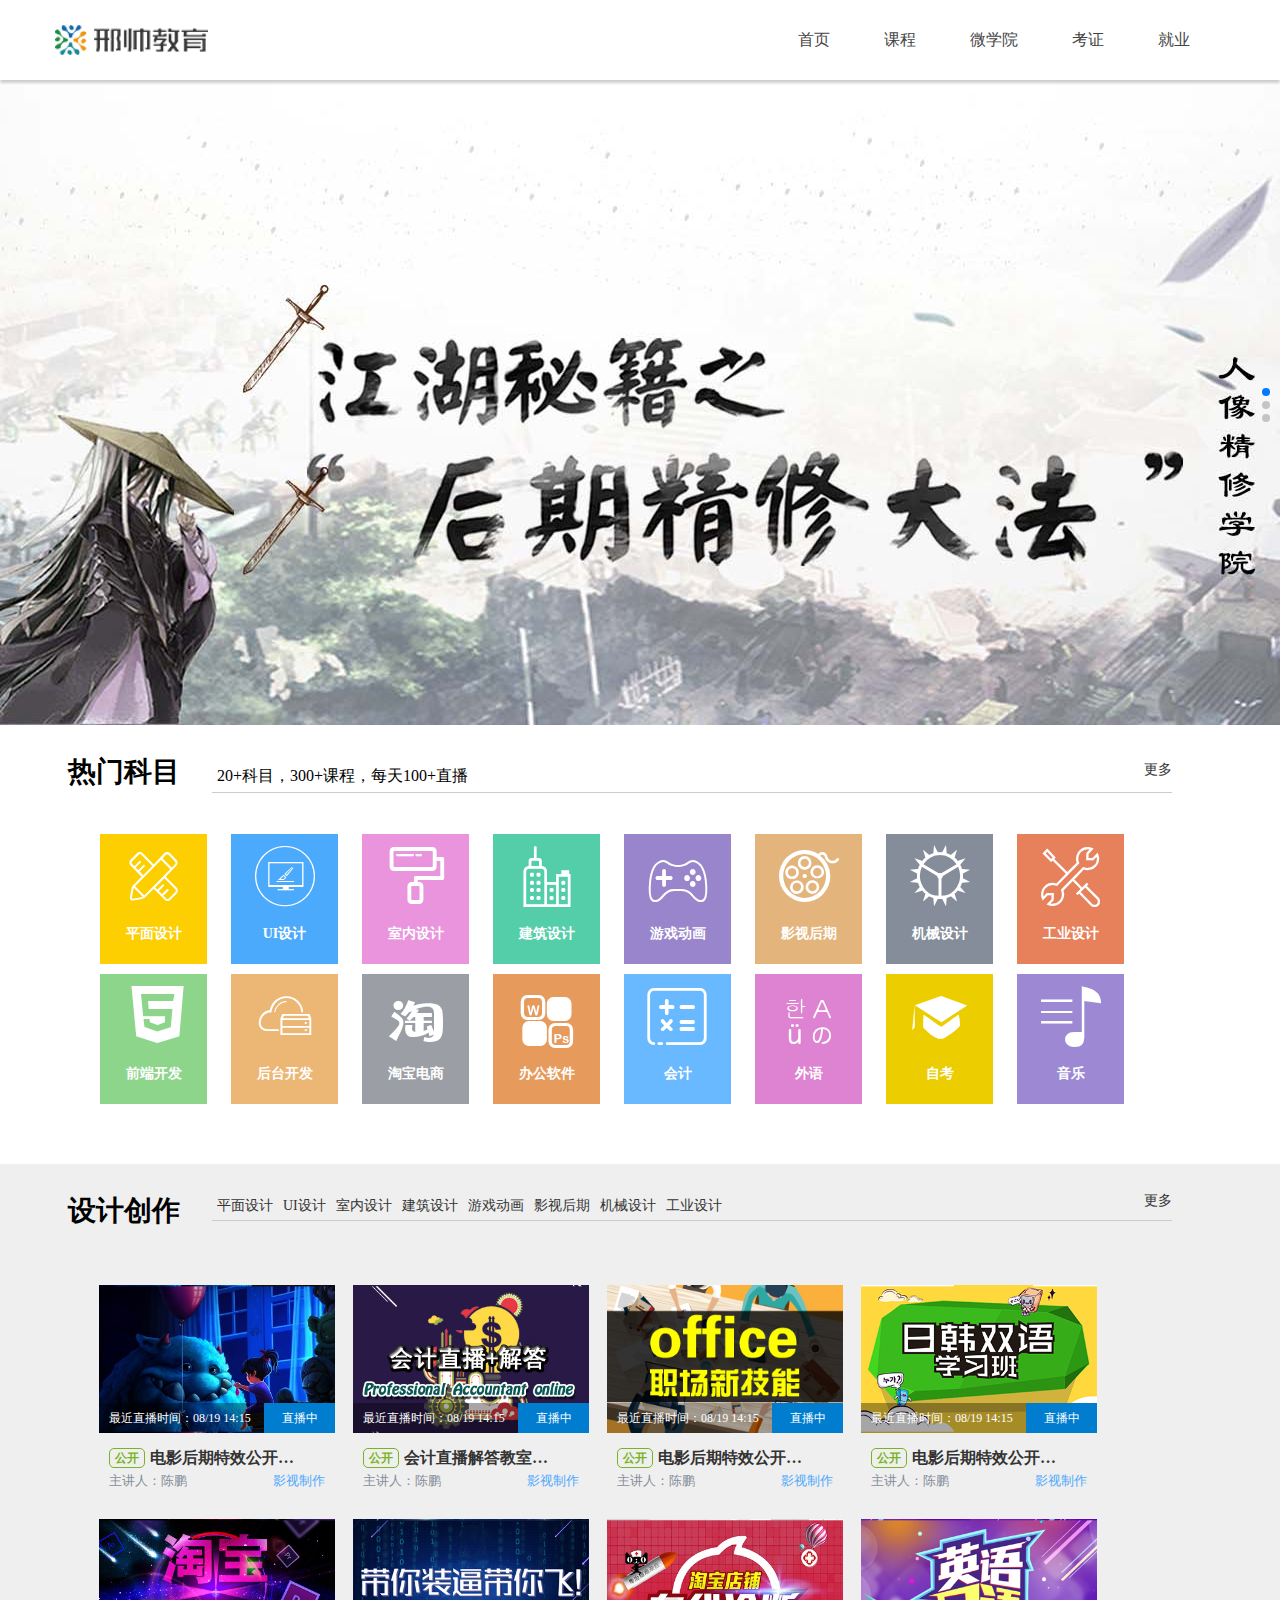
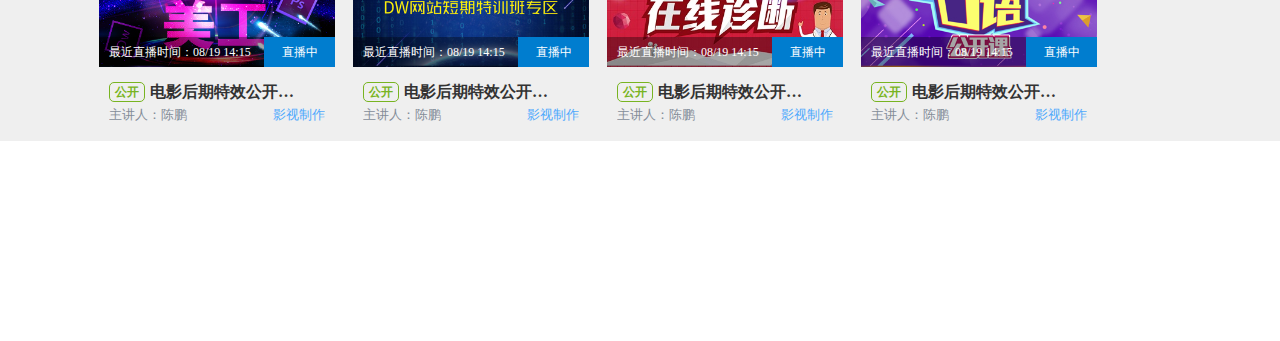
<file: index-底部.html>
<!DOCTYPE >
<html>
	<head>
		<meta charset="UTF-8"/>
		<title>邢帅教育</title>
		<meta name="viewport" content="width=device-width,initial-scale=1,minimum-scale=1,maximum-scale=1,user-scalable=no" />
		<link rel="stylesheet" type="text/css" href="css/swiper-3.3.1.min.css"/>
		<link rel="stylesheet" type="text/css" href="css/style.css"/>
		<script src="js/index.js" type="text/javascript" charset="utf-8"></script>
		<script src="js/jquery-1.11.0.js" type="text/javascript" charset="utf-8"></script>
		<script src="js/swiper-3.3.1.jquery.min.js" type="text/javascript" charset="utf-8"></script>
	</head>
	<body>
		<header>
			<nav>
				<span class="logo">
					<img src="img/logo-topbar.png"/>
				</span>
				<ul id="navlist" class="navlist">
					<li>首页</li>
					<li>课程</li>
					<li>微学院</li>
					<li>考证</li>
					<li>就业</li>
				</ul>
				<div class="nav-icon">
					<span class="list" id="list" onclick="list()">&#xe607;</span>
					<span class="close" id="close" onclick="list()">&#xe604;</span>
				</div>
			</nav>
		</header>
		<div class="swiper-container">
		    <div class="swiper-wrapper">
		        <div class="swiper-slide" style="background-image: url(img/swiper1.jpg); background-position: center center;"></div>
		        <div class="swiper-slide" style="background: url(img/swiper1.jpg);background-position: center center;"></div>
		        <div class="swiper-slide" style="background: url(img/swiper1.jpg);background-position: center center;"></div>
		    </div>
		    <!-- 如果需要分页器 -->
		    <div class="swiper-pagination"></div>
		    
		    <!-- 如果需要导航按钮 -->
		    <div class="swiper-button-prev"></div>
		    <div class="swiper-button-next"></div>
		    
		    <!-- 如果需要滚动条 -->
		    <div class="swiper-scrollbar"></div>
		</div>
		<div class="clear">
			
		</div>
		<!--
        	作者：415432669@qq.com
        	时间：2016-08-17
        	描述：官网首页-字体图标加悬浮特效
        -->
        
        <div class="content">
			<div class="course-hd">
				<h3 class="title">
					热门科目
				</h2>
				<div  class="side">
					<p>20+科目，300+课程，每天100+直播</p>
					<a href="#">更多</a>
				</div>
				
			</div>
			<ul class="list">
				<li class="item item-1">
					<a href="">
						<i class="icon">&#xe609;</i>
						<h3>平面设计</h3>
						<div class="into">
							<span class="btn-into">进入科目</span>
						</div>
					</a>
				</li>
				<li class="item item-2">
					<a href="">
						<i class="icon">&#xe60c;</i>
						<h3>UI设计</h3>
						<div class="into">
							<span class="btn-into">进入科目</span>
						</div>
					</a>
				</li>
				<li class="item item-3">
					<a href="">
						<i class="icon">&#xe615;</i>
						<h3>室内设计</h3>
						<div class="into">
							<span class="btn-into">进入科目</span>
						</div>
					</a>
				</li>
				<li class="item item-4">
					<a href="">
						<i class="icon">&#xe610;</i>
						<h3>建筑设计</h3>
						<div class="into">
							<span class="btn-into">进入科目</span>
						</div>
					</a>
				</li>
				<li class="item item-5">
					<a href="">
						<i class="icon">&#xe603;</i>
						<h3>游戏动画</h3>
						<div class="into">
							<span class="btn-into">进入科目</span>
						</div>
					</a>
				</li>
				<li class="item item-6">
					<a href="">
						<i class="icon">&#xe614;</i>
						<h3>影视后期</h3>
						<div class="into">
							<span class="btn-into">进入科目</span>
						</div>
					</a>
				</li>
				<li class="item item-7">
					<a href="">
						<i class="icon">&#xe612;</i>
						<h3>机械设计</h3>
						<div class="into">
							<span class="btn-into">进入科目</span>
						</div>
					</a>
				</li>
				<li class="item item-8">
					<a href="">
						<i class="icon">&#xe613;</i>
						<h3>工业设计</h3>
						<div class="into">
							<span class="btn-into">进入科目</span>
						</div>
					</a>
				</li>
				<li class="item item-9">
					<a href="">
						<i class="icon">&#xe600;</i>
						<h3>前端开发</h3>
						<div class="into">
							<span class="btn-into">进入科目</span>
						</div>
					</a>
				</li>
				<li class="item item-10">
					<a href="">
						<i class="icon">&#xe60a;</i>
						<h3>后台开发</h3>
						<div class="into">
							<span class="btn-into">进入科目</span>
						</div>
					</a>
				</li>
				<li class="item item-11">
					<a href="">
						<i class="icon">&#xe605;</i>
						<h3>淘宝电商</h3>
						<div class="into">
							<span class="btn-into">进入科目</span>
						</div>
					</a>
				</li>
				<li class="item item-12">
					<a href="">
						<i class="icon">&#xe602;</i>
						<h3>办公软件</h3>
						<div class="into">
							<span class="btn-into">进入科目</span>
						</div>
					</a>
				</li>
				<li class="item item-13">
					<a href="">
						<i class="icon">&#xe60f;</i>
						<h3>会计</h3>
						<div class="into">
							<span class="btn-into">进入科目</span>
						</div>
					</a>
				</li>
				
				<li class="item item-14">
					<a href="">
						<i class="icon">&#xe606;</i>
						<h3>外语</h3>
						<div class="into">
							<span class="btn-into">进入科目</span>
						</div>
					</a>
				</li>
				<li class="item item-15">
					<a href="">
						<i class="icon">&#xe608;</i>
						<h3>自考</h3>
						<div class="into">
							<span class="btn-into">进入科目</span>
						</div>
					</a>
				</li>
				<li class="item item-16">
					<a href="">
						<i class="icon">&#xe60e;</i>
						<h3>音乐</h3>
						<div class="into">
							<span class="btn-into">进入科目</span>
						</div>
					</a>
				</li>
				
				
				
			
			</ul>
		</div>
        
		<div class="clear"></div>
		<div class="grey">
			
				
		<div class="content">
			<div class="course-hd">
				<h3 class="title">
					设计创作
				</h2>
				<div  class="side">
					<p><a href="">平面设计</a></p><p><a href="">UI设计</a></p><p><a href="">室内设计</a></p><p><a href="">建筑设计</a></p><p><a href="">游戏动画</a></p><p><a href="">影视后期</a></p><p><a href="">机械设计</a></p><p><a href="">工业设计</a></p>
					<a href="#">更多</a>
				</div>
			</div>
			<ul class="design-list">
				<li class="item">
					<a href="">
					<div class="pic" style="background-image: url(img/design2.jpg);">
						<div class="info">
							<span class="time">最近直播时间：08/19 14:15</span>
							<span class="play">直播中</span>
						</div>
					</div>
					<div class="details">
						<h3>
							<span class="tip">公开</span>
							<span class="design-title">电影后期特效公开体验课</span>
						</h3>
						<div class="row">
							<span class="teacher">主讲人：陈鹏</span>
							<span class="classname">影视制作</span>
						</div>
					</div>
					</a>
				</li>
				<li class="item">
					<a href="">
					<div class="pic" style="background-image: url(img/design6.jpg);">
						<div class="info">
							<span class="time">最近直播时间：08/19 14:15</span>
							<span class="play">直播中</span>
						</div>
					</div>
					<div class="details">
						<h3>
							<span class="tip">公开</span>
							<span class="design-title">会计直播解答教室会计直播解答教室</span>
						</h3>
						<div class="row">
							<span class="teacher">主讲人：陈鹏</span>
							<span class="classname">影视制作</span>
						</div>
					</div>
					</a>
				</li>
				<li class="item">
					<a href="">
					<div class="pic" style="background-image: url(img/design7.jpg);">
						<div class="info">
							<span class="time">最近直播时间：08/19 14:15</span>
							<span class="play">直播中</span>
						</div>
					</div>
					<div class="details">
						<h3>
							<span class="tip">公开</span>
							<span class="design-title">电影后期特效公开体验课</span>
						</h3>
						<div class="row">
							<span class="teacher">主讲人：陈鹏</span>
							<span class="classname">影视制作</span>
						</div>
					</div>
					</a>
				</li>
				<li class="item">
					<a href="">
					<div class="pic" style="background-image: url(img/design8.jpg);">
						<div class="info">
							<span class="time">最近直播时间：08/19 14:15</span>
							<span class="play">直播中</span>
						</div>
					</div>
					<div class="details">
						<h3>
							<span class="tip">公开</span>
							<span class="design-title">电影后期特效公开体验课</span>
						</h3>
						<div class="row">
							<span class="teacher">主讲人：陈鹏</span>
							<span class="classname">影视制作</span>
						</div>
					</div>
					</a>
				</li>
				<li class="item">
					<a href="">
					<div class="pic" style="background-image: url(img/design1.jpg);">
						<div class="info">
							<span class="time">最近直播时间：08/19 14:15</span>
							<span class="play">直播中</span>
						</div>
					</div>
					<div class="details">
						<h3>
							<span class="tip">公开</span>
							<span class="design-title">电影后期特效公开体验课</span>
						</h3>
						<div class="row">
							<span class="teacher">主讲人：陈鹏</span>
							<span class="classname">影视制作</span>
						</div>
					</div>
					</a>
				</li>
				<li class="item">
					<a href="">
					<div class="pic" style="background-image: url(img/design3.jpg);">
						<div class="info">
							<span class="time">最近直播时间：08/19 14:15</span>
							<span class="play">直播中</span>
						</div>
					</div>
					<div class="details">
						<h3>
							<span class="tip">公开</span>
							<span class="design-title">电影后期特效公开体验课</span>
						</h3>
						<div class="row">
							<span class="teacher">主讲人：陈鹏</span>
							<span class="classname">影视制作</span>
						</div>
					</div>
					</a>
				</li>
				<li class="item">
					<a href="">
					<div class="pic" style="background-image: url(img/design4.jpg);">
						<div class="info">
							<span class="time">最近直播时间：08/19 14:15</span>
							<span class="play">直播中</span>
						</div>
					</div>
					<div class="details">
						<h3>
							<span class="tip">公开</span>
							<span class="design-title">电影后期特效公开体验课</span>
						</h3>
						<div class="row">
							<span class="teacher">主讲人：陈鹏</span>
							<span class="classname">影视制作</span>
						</div>
					</div>
					</a>
				</li>
				<li class="item">
					<a href="">
					<div class="pic" style="background-image: url(img/design5.jpg);">
						<div class="info">
							<span class="time">最近直播时间：08/19 14:15</span>
							<span class="play">直播中</span>
						</div>
					</div>
					<div class="details">
						<h3>
							<span class="tip">公开</span>
							<span class="design-title">电影后期特效公开体验课</span>
						</h3>
						<div class="row">
							<span class="teacher">主讲人：陈鹏</span>
							<span class="classname">影视制作</span>
						</div>
					</div>
					</a>
				</li>
				
			</ul>
			<div class="clear">
				
			</div>
		</div>
		
		</div>
		
		<div class="rongyu">
			<div class="item">
				
			</div>
			<div class="item">
				
			</div>
			<div class="item">
				
			</div>
			<div class="item">
				
			</div>
		</div>
	</body>
	<script type="text/javascript">
	$(document).ready(function () {
		var mySwiper = new Swiper ('.swiper-container', {
    direction: 'vertical',
    loop: true,
    
    // 如果需要分页器
    pagination: '.swiper-pagination',
    
    // 如果需要前进后退按钮
    nextButton: '.swiper-button-next',
    prevButton: '.swiper-button-prev',
    
    // 如果需要滚动条
    scrollbar: '.swiper-scrollbar',
  })        
})
	
	 function list(){
	 	if($("#list").css('display')=="none"){
	 		document.getElementById("list").style.display="inline-block";
	 		document.getElementById("close").style.display="none";
	 		$("#navlist").removeClass("navlist2");
	 		$("#navlist").addClass("navlist");
	 	}else{
	 		document.getElementById("list").style.display="none";
	 		document.getElementById("close").style.display="inline-block";
	 		$("#navlist").removeClass("navlist");
	 		$("#navlist").addClass('navlist2');
	 	}
	 }
	 
	 
	</script>
</html>
</file>
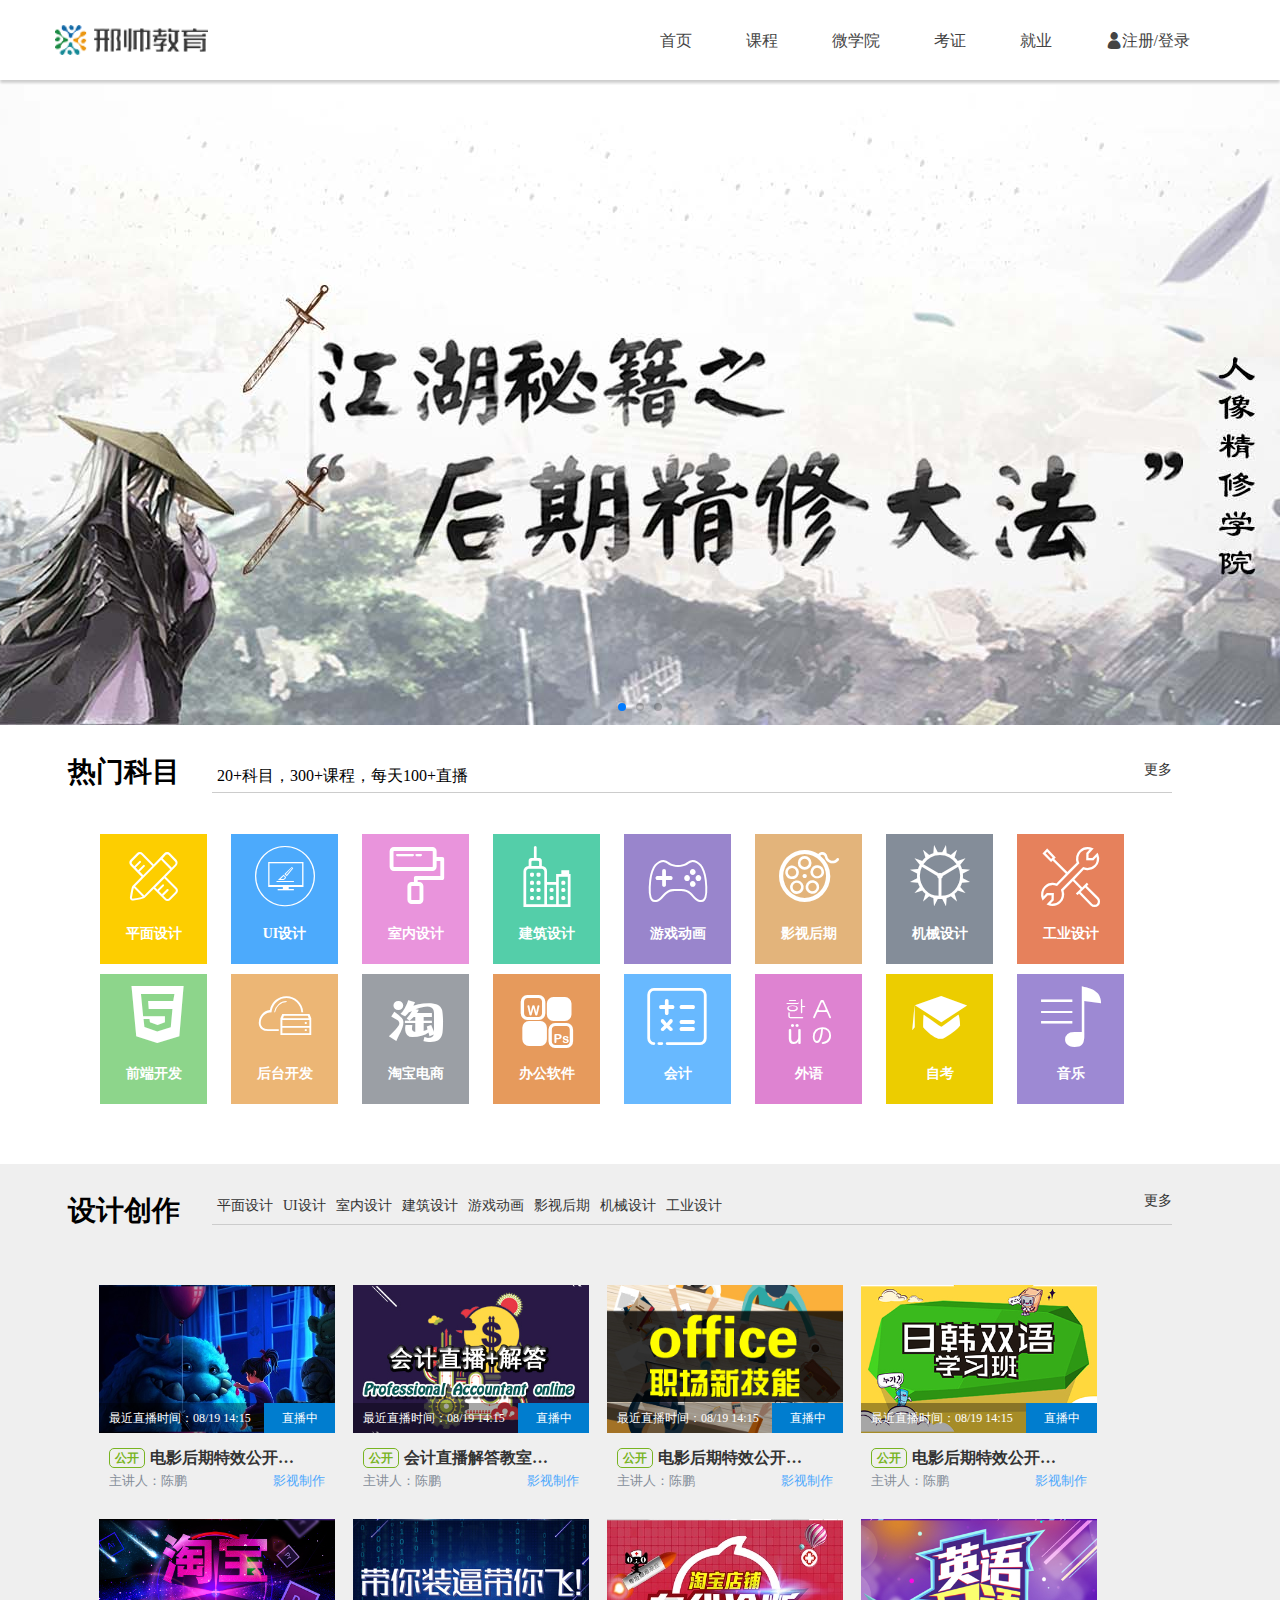
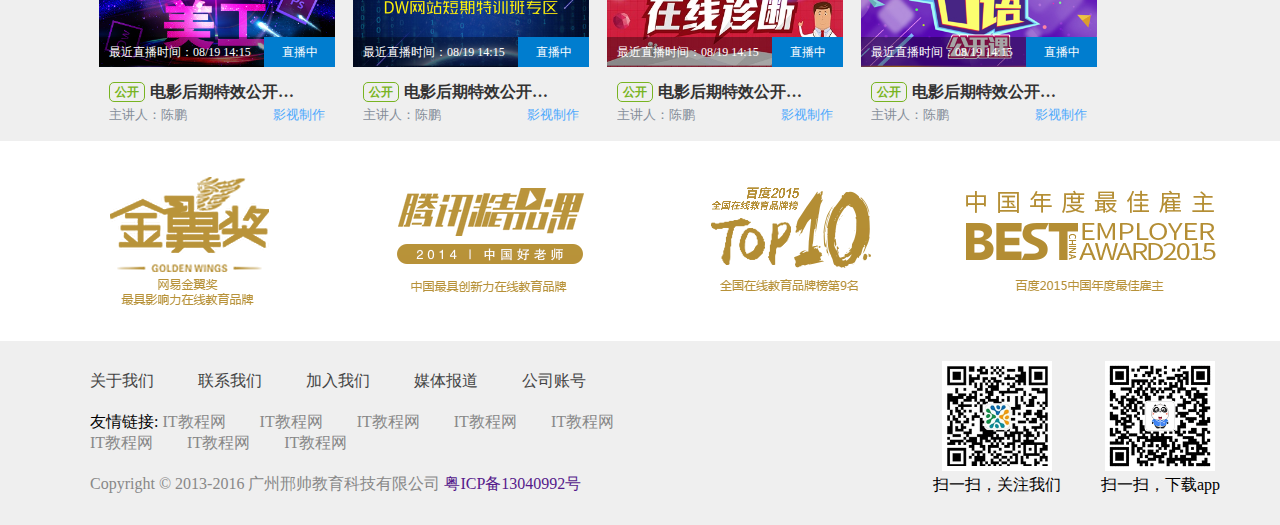
<file: index-设计创作.html>
<!DOCTYPE html>
<html>
	<head>
		<meta charset="UTF-8"/>
		<title>邢帅教育</title>
		<meta name="viewport" content="width=device-width,initial-scale=1,minimum-scale=1,maximum-scale=1,user-scalable=no" />
		<link rel="stylesheet" type="text/css" href="css/swiper-3.3.1.min.css"/>
		<link rel="stylesheet" type="text/css" href="css/style.css"/>
        <link rel="shortcut icon" href="img/favicon.ico" type="image/x-icon" />
		
		<!--[if lt IE 9]>  
		<script src=”http://html5shiv.googlecode.com/svn/trunk/html5.js”></script>   
		<![endif]--> 

	</head>
	<body>
    	<style>
		.loading{
			position:absolute;
			width: 100%;
			height: 100%;
			top: 0;
			left: 0;
			padding-top: 100px;
			z-index: 100;
			background-color: #fff;
			}
			
        .spinner {
  display: block;
  margin: 0px auto;
  width: 32px;
  height: 32px;
  position: relative;
}
 
.cube1, .cube2 {
  background-color: #67CF22;
  width: 30px;
  height: 30px;
  position: absolute;
  top: 0;
  left: 0;
   
  -webkit-animation: cubemove 1.8s infinite ease-in-out;
  animation: cubemove 1.8s infinite ease-in-out;
}
 
.cube2 {
  -webkit-animation-delay: -0.9s;
  animation-delay: -0.9s;
}
 
@-webkit-keyframes cubemove {
  25% { -webkit-transform: translateX(42px) rotate(-90deg) scale(0.5) }
  50% { -webkit-transform: translateX(42px) translateY(42px) rotate(-180deg) }
  75% { -webkit-transform: translateX(0px) translateY(42px) rotate(-270deg) scale(0.5) }
  100% { -webkit-transform: rotate(-360deg) }
}
 
@keyframes cubemove {
  25% {
    transform: translateX(42px) rotate(-90deg) scale(0.5);
    -webkit-transform: translateX(42px) rotate(-90deg) scale(0.5);
  } 50% {
    transform: translateX(42px) translateY(42px) rotate(-179deg);
    -webkit-transform: translateX(42px) translateY(42px) rotate(-179deg);
  } 50.1% {
    transform: translateX(42px) translateY(42px) rotate(-180deg);
    -webkit-transform: translateX(42px) translateY(42px) rotate(-180deg);
  } 75% {
    transform: translateX(0px) translateY(42px) rotate(-270deg) scale(0.5);
    -webkit-transform: translateX(0px) translateY(42px) rotate(-270deg) scale(0.5);
  } 100% {
    transform: rotate(-360deg);
    -webkit-transform: rotate(-360deg);
  }
}
        </style>
    	<div class="loading">
        	<div class="spinner">
              <div class="cube1"></div>
              <div class="cube2"></div>
            </div>
        </div>
		<header>
			<nav>
				<span class="logo">
					<img src="img/logo-topbar.png"/>
				</span>
				<ul id="navlist" class="navlist">
					<a href=""><li>首页</li></a>
					<a href=""><li>课程</li></a>
					<a href=""><li>微学院</li></a>
					<a href=""><li>考证</li></a>
					<a href=""><li>就业</li></a>
					<a href=""><li><span class="icon">&#xe60d;</span>注册/登录</li></a>
				</ul>
				<div class="nav-icon">
					<span class="list" id="list" >&#xe607;</span>
					<span class="close" id="close" >&#xe604;</span>
				</div>
			</nav>
		</header>
		<div class="swiper-container">
		    <div class="swiper-wrapper">
		        <div class="swiper-slide" style="background-image: url(img/swiper1.jpg); background-position: center center;"></div>
		        <div class="swiper-slide" style="background: url(img/swiper1.jpg);background-position: center center;"></div>
		        <div class="swiper-slide" style="background: url(img/swiper1.jpg);background-position: center center;"></div>
		    </div>
		    <!-- 如果需要分页器 -->
		    <div class="swiper-pagination"></div>
		    
		    <!-- 如果需要导航按钮 -->
		    <div class="swiper-button-prev"></div>
		    <div class="swiper-button-next"></div>
		    
		    <!-- 如果需要滚动条 -->
		    <div class="swiper-scrollbar"></div>
		</div>
		<div class="clear">
			
		</div>
		<!--
        	作者：415432669@qq.com
        	时间：2016-08-17
        	描述：官网首页-字体图标加悬浮特效
        -->
        
        <div class="content">
			<div class="course-hd">
				<h3 class="title">
					热门科目
				</h2>
				<div  class="side">
					<p>20+科目，300+课程，每天100+直播</p>
					<a href="#">更多</a>
				</div>
				
			</div>
			<ul class="list">
				<li class="item item-1">
					<a href="">
						<i class="icon">&#xe609;</i>
						<h3>平面设计</h3>
						<div class="into">
							<span class="btn-into">进入科目</span>
						</div>
					</a>
				</li>
				<li class="item item-2">
					<a href="">
						<i class="icon">&#xe60c;</i>
						<h3>UI设计</h3>
						<div class="into">
							<span class="btn-into">进入科目</span>
						</div>
					</a>
				</li>
				<li class="item item-3">
					<a href="">
						<i class="icon">&#xe615;</i>
						<h3>室内设计</h3>
						<div class="into">
							<span class="btn-into">进入科目</span>
						</div>
					</a>
				</li>
				<li class="item item-4">
					<a href="">
						<i class="icon">&#xe610;</i>
						<h3>建筑设计</h3>
						<div class="into">
							<span class="btn-into">进入科目</span>
						</div>
					</a>
				</li>
				<li class="item item-5">
					<a href="">
						<i class="icon">&#xe603;</i>
						<h3>游戏动画</h3>
						<div class="into">
							<span class="btn-into">进入科目</span>
						</div>
					</a>
				</li>
				<li class="item item-6">
					<a href="">
						<i class="icon">&#xe614;</i>
						<h3>影视后期</h3>
						<div class="into">
							<span class="btn-into">进入科目</span>
						</div>
					</a>
				</li>
				<li class="item item-7">
					<a href="">
						<i class="icon">&#xe612;</i>
						<h3>机械设计</h3>
						<div class="into">
							<span class="btn-into">进入科目</span>
						</div>
					</a>
				</li>
				<li class="item item-8">
					<a href="">
						<i class="icon">&#xe613;</i>
						<h3>工业设计</h3>
						<div class="into">
							<span class="btn-into">进入科目</span>
						</div>
					</a>
				</li>
				<li class="item item-9">
					<a href="">
						<i class="icon">&#xe600;</i>
						<h3>前端开发</h3>
						<div class="into">
							<span class="btn-into">进入科目</span>
						</div>
					</a>
				</li>
				<li class="item item-10">
					<a href="">
						<i class="icon">&#xe60a;</i>
						<h3>后台开发</h3>
						<div class="into">
							<span class="btn-into">进入科目</span>
						</div>
					</a>
				</li>
				<li class="item item-11">
					<a href="">
						<i class="icon">&#xe605;</i>
						<h3>淘宝电商</h3>
						<div class="into">
							<span class="btn-into">进入科目</span>
						</div>
					</a>
				</li>
				<li class="item item-12">
					<a href="">
						<i class="icon">&#xe602;</i>
						<h3>办公软件</h3>
						<div class="into">
							<span class="btn-into">进入科目</span>
						</div>
					</a>
				</li>
				<li class="item item-13">
					<a href="">
						<i class="icon">&#xe60f;</i>
						<h3>会计</h3>
						<div class="into">
							<span class="btn-into">进入科目</span>
						</div>
					</a>
				</li>
				
				<li class="item item-14">
					<a href="">
						<i class="icon">&#xe606;</i>
						<h3>外语</h3>
						<div class="into">
							<span class="btn-into">进入科目</span>
						</div>
					</a>
				</li>
				<li class="item item-15">
					<a href="">
						<i class="icon">&#xe608;</i>
						<h3>自考</h3>
						<div class="into">
							<span class="btn-into">进入科目</span>
						</div>
					</a>
				</li>
				<li class="item item-16">
					<a href="">
						<i class="icon">&#xe60e;</i>
						<h3>音乐</h3>
						<div class="into">
							<span class="btn-into">进入科目</span>
						</div>
					</a>
				</li>
				
				
				
			
			</ul>
		</div>
        
		<div class="clear"></div>
		<div class="grey">
			
				
		<div class="content">
			<div class="course-hd">
				<h3 class="title">
					设计创作
				</h2>
				<div  class="side">
					<p><a href="">平面设计</a></p><p><a href="">UI设计</a></p><p><a href="">室内设计</a></p><p><a href="">建筑设计</a></p><p><a href="">游戏动画</a></p><p><a href="">影视后期</a></p><p><a href="">机械设计</a></p><p><a href="">工业设计</a></p>
					<a href="#">更多</a>
				</div>
			</div>
			<ul class="design-list">
				<li class="item">
					<a href="">
					<div class="pic" style="background-image: url(img/design2.jpg);">
						<div class="info">
							<span class="time">最近直播时间：08/19 14:15</span>
							<span class="play">直播中</span>
						</div>
					</div>
					<div class="details">
						<h3>
							<span class="tip">公开</span>
							<span class="design-title">电影后期特效公开体验课</span>
						</h3>
						<div class="row">
							<span class="teacher">主讲人：陈鹏</span>
							<span class="classname">影视制作</span>
						</div>
					</div>
					</a>
				</li>
				<li class="item">
					<a href="">
					<div class="pic" style="background-image: url(img/design6.jpg);">
						<div class="info">
							<span class="time">最近直播时间：08/19 14:15</span>
							<span class="play">直播中</span>
						</div>
					</div>
					<div class="details">
						<h3>
							<span class="tip">公开</span>
							<span class="design-title">会计直播解答教室会计直播解答教室</span>
						</h3>
						<div class="row">
							<span class="teacher">主讲人：陈鹏</span>
							<span class="classname">影视制作</span>
						</div>
					</div>
					</a>
				</li>
				<li class="item">
					<a href="">
					<div class="pic" style="background-image: url(img/design7.jpg);">
						<div class="info">
							<span class="time">最近直播时间：08/19 14:15</span>
							<span class="play">直播中</span>
						</div>
					</div>
					<div class="details">
						<h3>
							<span class="tip">公开</span>
							<span class="design-title">电影后期特效公开体验课</span>
						</h3>
						<div class="row">
							<span class="teacher">主讲人：陈鹏</span>
							<span class="classname">影视制作</span>
						</div>
					</div>
					</a>
				</li>
				<li class="item">
					<a href="">
					<div class="pic" style="background-image: url(img/design8.jpg);">
						<div class="info">
							<span class="time">最近直播时间：08/19 14:15</span>
							<span class="play">直播中</span>
						</div>
					</div>
					<div class="details">
						<h3>
							<span class="tip">公开</span>
							<span class="design-title">电影后期特效公开体验课</span>
						</h3>
						<div class="row">
							<span class="teacher">主讲人：陈鹏</span>
							<span class="classname">影视制作</span>
						</div>
					</div>
					</a>
				</li>
				<li class="item">
					<a href="">
					<div class="pic" style="background-image: url(img/design1.jpg);">
						<div class="info">
							<span class="time">最近直播时间：08/19 14:15</span>
							<span class="play">直播中</span>
						</div>
					</div>
					<div class="details">
						<h3>
							<span class="tip">公开</span>
							<span class="design-title">电影后期特效公开体验课</span>
						</h3>
						<div class="row">
							<span class="teacher">主讲人：陈鹏</span>
							<span class="classname">影视制作</span>
						</div>
					</div>
					</a>
				</li>
				<li class="item">
					<a href="">
					<div class="pic" style="background-image: url(img/design3.jpg);">
						<div class="info">
							<span class="time">最近直播时间：08/19 14:15</span>
							<span class="play">直播中</span>
						</div>
					</div>
					<div class="details">
						<h3>
							<span class="tip">公开</span>
							<span class="design-title">电影后期特效公开体验课</span>
						</h3>
						<div class="row">
							<span class="teacher">主讲人：陈鹏</span>
							<span class="classname">影视制作</span>
						</div>
					</div>
					</a>
				</li>
				<li class="item">
					<a href="">
					<div class="pic" style="background-image: url(img/design4.jpg);">
						<div class="info">
							<span class="time">最近直播时间：08/19 14:15</span>
							<span class="play">直播中</span>
						</div>
					</div>
					<div class="details">
						<h3>
							<span class="tip">公开</span>
							<span class="design-title">电影后期特效公开体验课</span>
						</h3>
						<div class="row">
							<span class="teacher">主讲人：陈鹏</span>
							<span class="classname">影视制作</span>
						</div>
					</div>
					</a>
				</li>
				<li class="item">
					<a href="">
					<div class="pic" style="background-image: url(img/design5.jpg);">
						<div class="info">
							<span class="time">最近直播时间：08/19 14:15</span>
							<span class="play">直播中</span>
						</div>
					</div>
					<div class="details">
						<h3>
							<span class="tip">公开</span>
							<span class="design-title">电影后期特效公开体验课</span>
						</h3>
						<div class="row">
							<span class="teacher">主讲人：陈鹏</span>
							<span class="classname">影视制作</span>
						</div>
					</div>
					</a>
				</li>
				
			</ul>
			<div class="clear">
				
			</div>
		</div>
		
		</div>
		
		<div class="rongyu">
			<div class="item" style="background-image: url(img/rongyu1.png);">
				
			</div>
			<div class="item" style="background-image: url(img/rongyu2.png);">
				
			</div>
			<div class="item" style="background-image: url(img/rongyu3.png);">
				
			</div>
			<div class="item" style="background-image: url(img/rongyu4.png);">
				
			</div>
		</div>
		<div class="clear"></div>
		<div class="grey">
		<div class="footer">
			<div class="footer-l">
				<div class="footer-nav">
					<a href="">关于我们</a>
					<a href="">联系我们</a>
					<a href="">加入我们</a>
					<a href="">媒体报道</a>
					<a href="">公司账号</a>
				</div>
				<div class="friendlink">
					<p>友情链接:
						<a href="">IT教程网</a>
						<a href="">IT教程网</a>
						<a href="">IT教程网</a>
						<a href="">IT教程网</a>
						<a href="">IT教程网</a>
						<a href="">IT教程网</a>
						<a href="">IT教程网</a>
						<a href="">IT教程网</a>
					</p>
				</div>
				<div class="copyright">
					Copyright © 2013-2016 广州邢帅教育科技有限公司 <a href="">粤ICP备13040992号</a>
				</div>
			</div>
			<div class="footer-r">
				<div class="app-download">
					<img src="img/down-app.png"/>
					<p>扫一扫，下载app</p>
				</div>
				<div class="wx-lookfor">
					<img src="img/weixin_qcode.png"/>
					<p>扫一扫，关注我们</p>
				</div>
			</div>
			<div class="clear">
				
			</div>
		</div>
		</div>
	</body>
	<script src="js/index.js" type="text/javascript" charset="utf-8"></script>
	<script src="js/jquery-1.11.0.js" type="text/javascript" charset="utf-8"></script>
	<script src="js/swiper-3.3.1.jquery.min.js" type="text/javascript" charset="utf-8"></script>
	<script type="text/javascript">
	$(document).ready(function () {
		$(".loading").hide();
		var mySwiper = new Swiper ('.swiper-container', {
    autoplay:5000,
    loop: true,
    
    // 如果需要分页器
    pagination: '.swiper-pagination',
    
    // 如果需要前进后退按钮
    nextButton: '.swiper-button-next',
    prevButton: '.swiper-button-prev',
    
    // 如果需要滚动条
    scrollbar: '.swiper-scrollbar',
  })        
})
	$("#list").click(list);
	$("#close").click(list);
	 function list(){
	 	if($("#list").css('display')=="none"){
	 		$("#list").css({"display":"inline-block"});
		 	$("#close").css({"display":"none"});
	 		/*document.getElementById("list").style.display="inline-block";
	 		document.getElementById("close").style.display="none";*/
	 		$("#navlist").removeClass("navlist2");
	 		$("#navlist").addClass("navlist");
	 	}else{
	 		$("#list").css({"display":"none"});
		 	$("#close").css({"display":"inline-block"});
	 		/*document.getElementById("list").style.display="none";
	 		document.getElementById("close").style.display="inline-block";*/
	 		$("#navlist").removeClass("navlist");
	 		$("#navlist").addClass('navlist2');
	 	}
	 }
	 
	 
	 
	 
	</script>
</html>
</file>
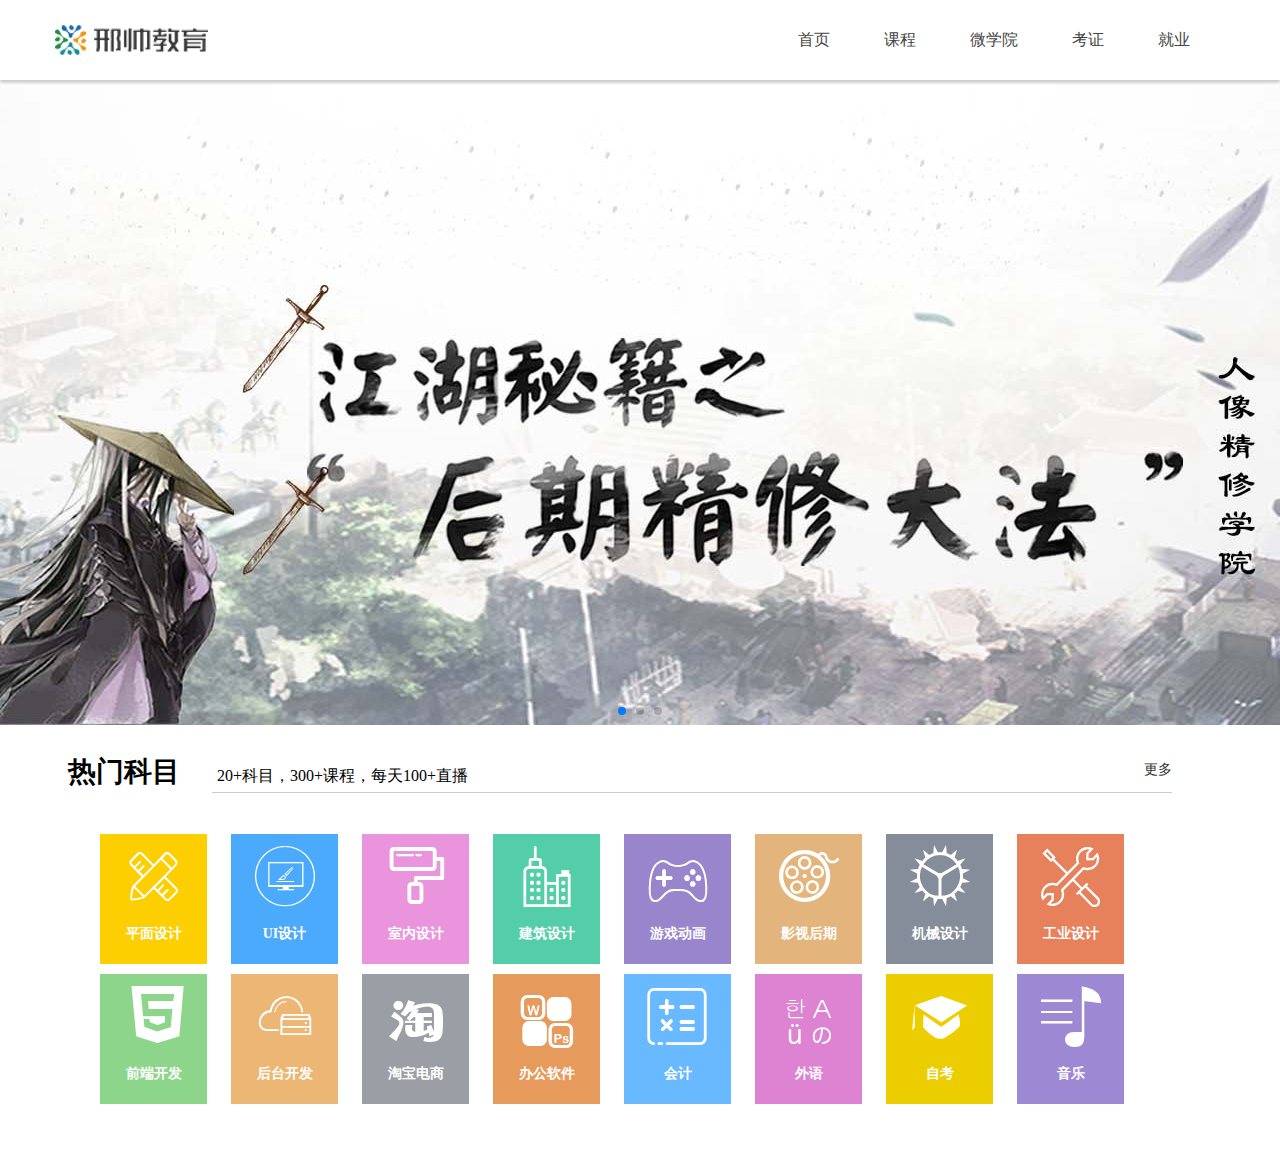
<file: index-轮播.html>
<!DOCTYPE >
<html>
	<head>
		<meta charset="UTF-8"/>
		<title>邢帅教育</title>
		<meta name="viewport" content="width=device-width,initial-scale=1,minimum-scale=1,maximum-scale=1,user-scalable=no" />
		<link rel="stylesheet" type="text/css" href="css/swiper-3.3.1.min.css"/>
		<link rel="stylesheet" type="text/css" href="css/style.css"/>
		<script src="js/index.js" type="text/javascript" charset="utf-8"></script>
		<script src="js/jquery-1.11.0.js" type="text/javascript" charset="utf-8"></script>
		<script src="js/swiper-3.3.1.jquery.min.js" type="text/javascript" charset="utf-8"></script>
	</head>
	<body>
		<header>
			<nav>
				<span class="logo">
					<img src="img/logo-topbar.png"/>
				</span>
				<ul id="navlist" class="navlist">
					<li>首页</li>
					<li>课程</li>
					<li>微学院</li>
					<li>考证</li>
					<li>就业</li>
				</ul>
				<div class="nav-icon">
					<span class="list" id="list" onclick="list()">&#xe607;</span>
					<span class="close" id="close" onclick="list()">&#xe604;</span>
				</div>
			</nav>
		</header>
		<div class="swiper-container">
		    <div class="swiper-wrapper">
		        <div class="swiper-slide" style="background-image: url(img/swiper1.jpg); background-position: center center;"></div>
		        <div class="swiper-slide" style="background: url(img/swiper1.jpg);background-position: center center;"></div>
		        <div class="swiper-slide" style="background: url(img/swiper1.jpg);background-position: center center;"></div>
		    </div>
		    <!-- 如果需要分页器 -->
		    <div class="swiper-pagination"></div>
		    
		    <!-- 如果需要导航按钮 -->
		    <div class="swiper-button-prev"></div>
		    <div class="swiper-button-next"></div>
		    
		    <!-- 如果需要滚动条 -->
		    <div class="swiper-scrollbar"></div>
		</div>
		<div class="clear">
			
		</div>
		<!--
        	作者：415432669@qq.com
        	时间：2016-08-17
        	描述：官网首页-字体图标加悬浮特效
        -->
		<div class="content">
			<div class="course-hd">
				<h3 class="title">
					热门科目
				</h2>
				<div  class="side">
					<p>20+科目，300+课程，每天100+直播</p>
					<a href="#">更多</a>
				</div>
				
			</div>
			<ul class="list">
				<li class="item item-1">
					<a href="">
						<i class="icon">&#xe609;</i>
						<h3>平面设计</h3>
						<div class="into">
							<span class="btn-into">进入科目</span>
						</div>
					</a>
				</li>
				<li class="item item-2">
					<a href="">
						<i class="icon">&#xe60c;</i>
						<h3>UI设计</h3>
						<div class="into">
							<span class="btn-into">进入科目</span>
						</div>
					</a>
				</li>
				<li class="item item-3">
					<a href="">
						<i class="icon">&#xe615;</i>
						<h3>室内设计</h3>
						<div class="into">
							<span class="btn-into">进入科目</span>
						</div>
					</a>
				</li>
				<li class="item item-4">
					<a href="">
						<i class="icon">&#xe610;</i>
						<h3>建筑设计</h3>
						<div class="into">
							<span class="btn-into">进入科目</span>
						</div>
					</a>
				</li>
				<li class="item item-5">
					<a href="">
						<i class="icon">&#xe603;</i>
						<h3>游戏动画</h3>
						<div class="into">
							<span class="btn-into">进入科目</span>
						</div>
					</a>
				</li>
				<li class="item item-6">
					<a href="">
						<i class="icon">&#xe614;</i>
						<h3>影视后期</h3>
						<div class="into">
							<span class="btn-into">进入科目</span>
						</div>
					</a>
				</li>
				<li class="item item-7">
					<a href="">
						<i class="icon">&#xe612;</i>
						<h3>机械设计</h3>
						<div class="into">
							<span class="btn-into">进入科目</span>
						</div>
					</a>
				</li>
				<li class="item item-8">
					<a href="">
						<i class="icon">&#xe613;</i>
						<h3>工业设计</h3>
						<div class="into">
							<span class="btn-into">进入科目</span>
						</div>
					</a>
				</li>
				<li class="item item-9">
					<a href="">
						<i class="icon">&#xe600;</i>
						<h3>前端开发</h3>
						<div class="into">
							<span class="btn-into">进入科目</span>
						</div>
					</a>
				</li>
				<li class="item item-10">
					<a href="">
						<i class="icon">&#xe60a;</i>
						<h3>后台开发</h3>
						<div class="into">
							<span class="btn-into">进入科目</span>
						</div>
					</a>
				</li>
				<li class="item item-11">
					<a href="">
						<i class="icon">&#xe605;</i>
						<h3>淘宝电商</h3>
						<div class="into">
							<span class="btn-into">进入科目</span>
						</div>
					</a>
				</li>
				<li class="item item-12">
					<a href="">
						<i class="icon">&#xe602;</i>
						<h3>办公软件</h3>
						<div class="into">
							<span class="btn-into">进入科目</span>
						</div>
					</a>
				</li>
				<li class="item item-13">
					<a href="">
						<i class="icon">&#xe60f;</i>
						<h3>会计</h3>
						<div class="into">
							<span class="btn-into">进入科目</span>
						</div>
					</a>
				</li>
				
				<li class="item item-14">
					<a href="">
						<i class="icon">&#xe606;</i>
						<h3>外语</h3>
						<div class="into">
							<span class="btn-into">进入科目</span>
						</div>
					</a>
				</li>
				<li class="item item-15">
					<a href="">
						<i class="icon">&#xe608;</i>
						<h3>自考</h3>
						<div class="into">
							<span class="btn-into">进入科目</span>
						</div>
					</a>
				</li>
				<li class="item item-16">
					<a href="">
						<i class="icon">&#xe60e;</i>
						<h3>音乐</h3>
						<div class="into">
							<span class="btn-into">进入科目</span>
						</div>
					</a>
				</li>
				
				
				
			
			</ul>
		</div>
		
	</body>
	<script type="text/javascript">
	$(document).ready(function () {
		var mySwiper = new Swiper ('.swiper-container', {
    autoplay:5000,
    loop: true,
    
    // 如果需要分页器
    pagination: '.swiper-pagination',
    
    // 如果需要前进后退按钮
    nextButton: '.swiper-button-next',
    prevButton: '.swiper-button-prev',
    
    // 如果需要滚动条
    scrollbar: '.swiper-scrollbar',
  })        
})
	
	 function list(){
	 	if($("#list").css('display')=="none"){
	 		document.getElementById("list").style.display="inline-block";
	 		document.getElementById("close").style.display="none";
	 		$("#navlist").removeClass("navlist2");
	 		$("#navlist").addClass("navlist");
	 	}else{
	 		document.getElementById("list").style.display="none";
	 		document.getElementById("close").style.display="inline-block";
	 		$("#navlist").removeClass("navlist");
	 		$("#navlist").addClass('navlist2');
	 	}
	 }
	 
	 
	</script>
</html>
</file>
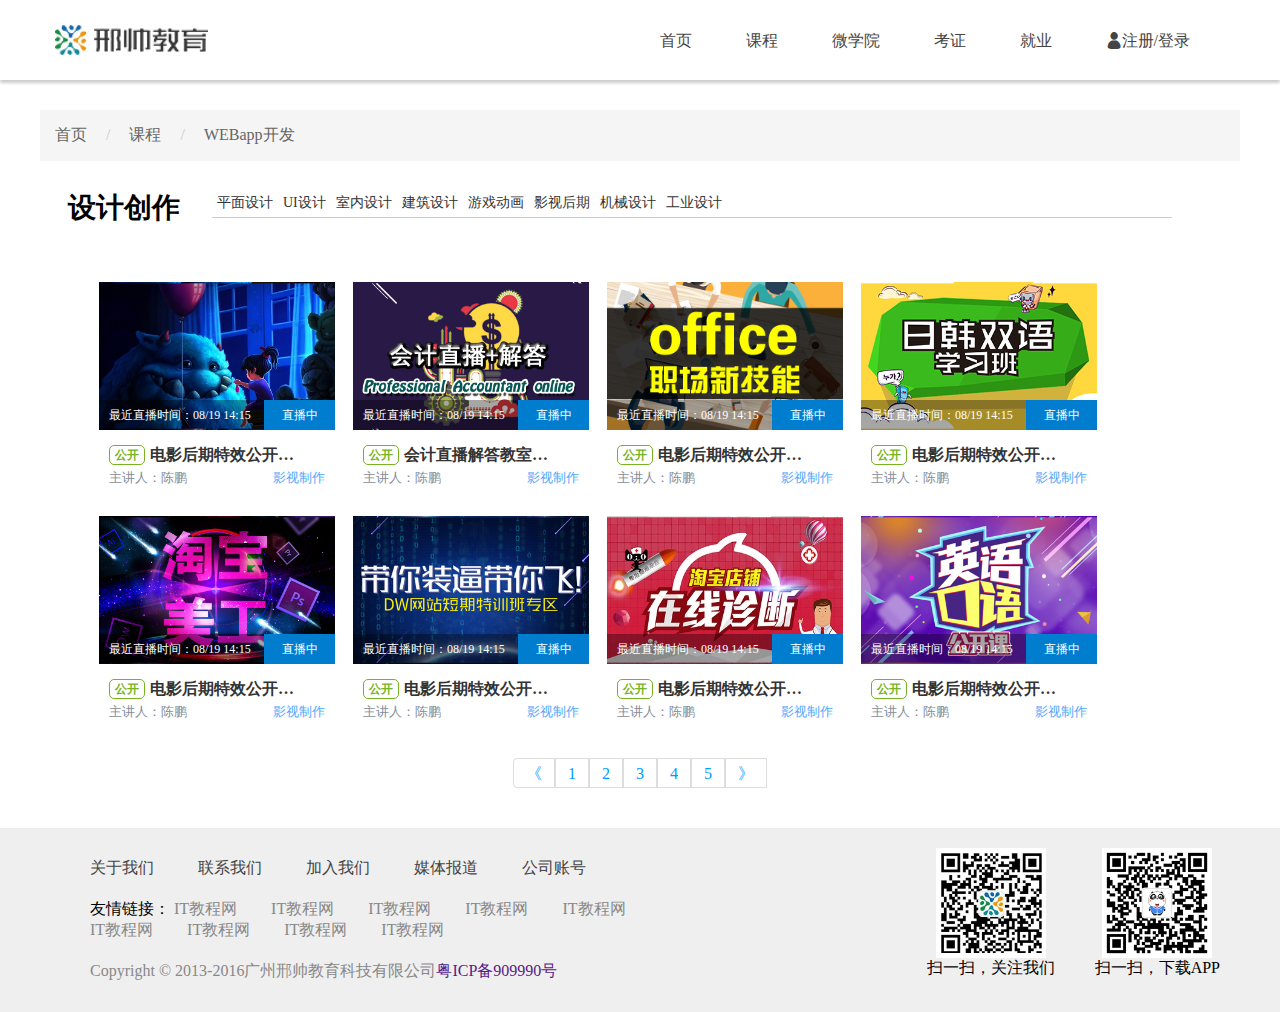
<file: 列表页-面包屑-分页.html>
<!DOCTYPE >
<html>
	<head>
		<meta charset="UTF-8"/>
		<title>邢帅教育-登录注册</title>
		<meta name="viewport" content="width=device-width,initial-scale=1,minimum-scale=1,maximum-scale=1,user-scalable=no" />
		<link rel="stylesheet" type="text/css" href="css/style.css"/>
		<script src="js/index.js" type="text/javascript" charset="utf-8"></script>
		<script src="js/jquery-1.11.0.js" type="text/javascript" charset="utf-8"></script>
		<script src="js/swiper-3.3.1.jquery.min.js" type="text/javascript" charset="utf-8"></script>
	</head>
	<body>
		<header>
			<nav>
				<span class="logo">
					<img src="img/logo-topbar.png"/>
				</span>
				<ul id="navlist" class="navlist">
					<a href=""><li>首页</li></a>
					<a href=""><li>课程</li></a>
					<a href=""><li>微学院</li></a>
					<a href=""><li>考证</li></a>
					<a href=""><li>就业</li></a>
					<a href=""><li><span class="icon">&#xe60d;</span>注册/登录</li></a>
				</ul>
				<div class="nav-icon">
					<span class="list" id="list" onclick="list()">&#xe607;</span>
					<span class="close" id="close" onclick="list()">&#xe604;</span>
				</div>
			</nav>
		</header>
		
		<style type="text/css">
			.breadcrumb{
				box-sizing: border-box;
				width: 1200px;
				margin-top: 30px;
				background: #f5f5f5;
				padding: 15px;
			}
			.breadcrumb li+li:before{
				padding: 0 15px;
				color: #ccc;
				content: "/\00a0";
			}
			.breadcrumb li a{
				color: #666;
			}
			@media only screen and (max-width: 640px) {
				.breadcrumb{
					width: 100%;
				}
			}
		</style>
		<div class="content">
			<div class="breadcrumb">
				<ul>
					<li><a href="">首页</a></li>
					<li><a href="">课程</a></li>
					<li><a href="">WEBapp开发</a></li>
				</ul>
			</div>
		</div>
		
		<div class="content">
			<div class="course-hd">
				<h3 class="title">
					设计创作
				</h3>
				<div  class="side">
					<p><a href="">平面设计</a></p><p><a href="">UI设计</a></p><p><a href="">室内设计</a></p><p><a href="">建筑设计</a></p><p><a href="">游戏动画</a></p><p><a href="">影视后期</a></p><p><a href="">机械设计</a></p><p><a href="">工业设计</a></p>
				</div>
			</div>
			<ul class="design-list">
				<li class="item">
					<a href="">
					<div class="pic" style="background-image: url(img/design2.jpg);">
						<div class="info">
							<span class="time">最近直播时间：08/19 14:15</span>
							<span class="play">直播中</span>
						</div>
					</div>
					<div class="details">
						<h3>
							<span class="tip">公开</span>
							<span class="design-title">电影后期特效公开体验课</span>
						</h3>
						<div class="row">
							<span class="teacher">主讲人：陈鹏</span>
							<span class="classname">影视制作</span>
						</div>
					</div>
					</a>
				</li>
				<li class="item">
					<a href="">
					<div class="pic" style="background-image: url(img/design6.jpg);">
						<div class="info">
							<span class="time">最近直播时间：08/19 14:15</span>
							<span class="play">直播中</span>
						</div>
					</div>
					<div class="details">
						<h3>
							<span class="tip">公开</span>
							<span class="design-title">会计直播解答教室会计直播解答教室</span>
						</h3>
						<div class="row">
							<span class="teacher">主讲人：陈鹏</span>
							<span class="classname">影视制作</span>
						</div>
					</div>
					</a>
				</li>
				<li class="item">
					<a href="">
					<div class="pic" style="background-image: url(img/design7.jpg);">
						<div class="info">
							<span class="time">最近直播时间：08/19 14:15</span>
							<span class="play">直播中</span>
						</div>
					</div>
					<div class="details">
						<h3>
							<span class="tip">公开</span>
							<span class="design-title">电影后期特效公开体验课</span>
						</h3>
						<div class="row">
							<span class="teacher">主讲人：陈鹏</span>
							<span class="classname">影视制作</span>
						</div>
					</div>
					</a>
				</li>
				<li class="item">
					<a href="">
					<div class="pic" style="background-image: url(img/design8.jpg);">
						<div class="info">
							<span class="time">最近直播时间：08/19 14:15</span>
							<span class="play">直播中</span>
						</div>
					</div>
					<div class="details">
						<h3>
							<span class="tip">公开</span>
							<span class="design-title">电影后期特效公开体验课</span>
						</h3>
						<div class="row">
							<span class="teacher">主讲人：陈鹏</span>
							<span class="classname">影视制作</span>
						</div>
					</div>
					</a>
				</li>
				<li class="item">
					<a href="">
					<div class="pic" style="background-image: url(img/design1.jpg);">
						<div class="info">
							<span class="time">最近直播时间：08/19 14:15</span>
							<span class="play">直播中</span>
						</div>
					</div>
					<div class="details">
						<h3>
							<span class="tip">公开</span>
							<span class="design-title">电影后期特效公开体验课</span>
						</h3>
						<div class="row">
							<span class="teacher">主讲人：陈鹏</span>
							<span class="classname">影视制作</span>
						</div>
					</div>
					</a>
				</li>
				<li class="item">
					<a href="">
					<div class="pic" style="background-image: url(img/design3.jpg);">
						<div class="info">
							<span class="time">最近直播时间：08/19 14:15</span>
							<span class="play">直播中</span>
						</div>
					</div>
					<div class="details">
						<h3>
							<span class="tip">公开</span>
							<span class="design-title">电影后期特效公开体验课</span>
						</h3>
						<div class="row">
							<span class="teacher">主讲人：陈鹏</span>
							<span class="classname">影视制作</span>
						</div>
					</div>
					</a>
				</li>
				<li class="item">
					<a href="">
					<div class="pic" style="background-image: url(img/design4.jpg);">
						<div class="info">
							<span class="time">最近直播时间：08/19 14:15</span>
							<span class="play">直播中</span>
						</div>
					</div>
					<div class="details">
						<h3>
							<span class="tip">公开</span>
							<span class="design-title">电影后期特效公开体验课</span>
						</h3>
						<div class="row">
							<span class="teacher">主讲人：陈鹏</span>
							<span class="classname">影视制作</span>
						</div>
					</div>
					</a>
				</li>
				<li class="item">
					<a href="">
					<div class="pic" style="background-image: url(img/design5.jpg);">
						<div class="info">
							<span class="time">最近直播时间：08/19 14:15</span>
							<span class="play">直播中</span>
						</div>
					</div>
					<div class="details">
						<h3>
							<span class="tip">公开</span>
							<span class="design-title">电影后期特效公开体验课</span>
						</h3>
						<div class="row">
							<span class="teacher">主讲人：陈鹏</span>
							<span class="classname">影视制作</span>
						</div>
					</div>
					</a>
				</li>
				
			</ul>
			<div class="clear">
			
			</div>
		</div>
		
		<style type="text/css">
		.pagination{

			text-align: center;
			margin:20px 0 40px 0 ;
		}
		.pagination ul{
			display: inline-block;
		}
		.pagination li{
			float: left;
		}
			.pagination li a{
				display: inline-block;
				height: 30px;
				position: relative;
				float: left;
				padding: 0px 12px;
				line-height: 30px;
				color: #009aff;
				border: 1px solid #ddd;
			}
			.pagination li:first-child>a{
				margin-left: 0;
				border-top-left-radius: 4px;
				border-bottom-left-radius: 4px;
			}
		</style>
		<div class="pagination">
			<ul>
				<li><a href="">《</a></li>
				<li><a href="">1</a></li>
				<li><a href="">2</a></li>
				<li><a href="">3</a></li>
				<li><a href="">4</a></li>
				<li><a href="">5</a></li>
				<li><a href="">》</a></li>
			</ul>
		</div>
		<div class="grey">
			<div class="footer">
				<div class="footer-l">
					<div class="footer-nav">
						<a href="">关于我们</a>
						<a href="">联系我们</a>
						<a href="">加入我们</a>
						<a href="">媒体报道</a>
						<a href="">公司账号</a>
					</div>
					<div class="friendlink">
						<p>友情链接：
							<a href="">IT教程网</a>
							<a href="">IT教程网</a>
							<a href="">IT教程网</a>
							<a href="">IT教程网</a>
							<a href="">IT教程网</a>
							<a href="">IT教程网</a>
							<a href="">IT教程网</a>
							<a href="">IT教程网</a>
							<a href="">IT教程网</a>
						</p>
					</div>
					<div class="copyright">
						Copyright © 2013-2016广州邢帅教育科技有限公司<a href="">粤ICP备909990号</a>
					</div>
				</div>
				<div class="footer-r">
					<div class="app-download">
						<img src="img/down-app.png"/>
						<p>扫一扫，下载APP</p>
					</div>
					<div class="wx-lookfor">
						<img src="img/weixin_qcode.png"/>
						<p>扫一扫，关注我们</p>
					</div>
				</div>
				<div class="clear"></div>
			</div>
		</div>
	</body>
	<script type="text/javascript">
	
	 function list(){
	 	if($("#list").css('display')=="none"){
	 		document.getElementById("list").style.display="inline-block";
	 		document.getElementById("close").style.display="none";
	 		$("#navlist").removeClass("navlist2");
	 		$("#navlist").addClass("navlist");
	 	}else{
	 		document.getElementById("list").style.display="none";
	 		document.getElementById("close").style.display="inline-block";
	 		$("#navlist").removeClass("navlist");
	 		$("#navlist").addClass('navlist2');
	 	}
	 }
	 
	</script>
</html>
</file>
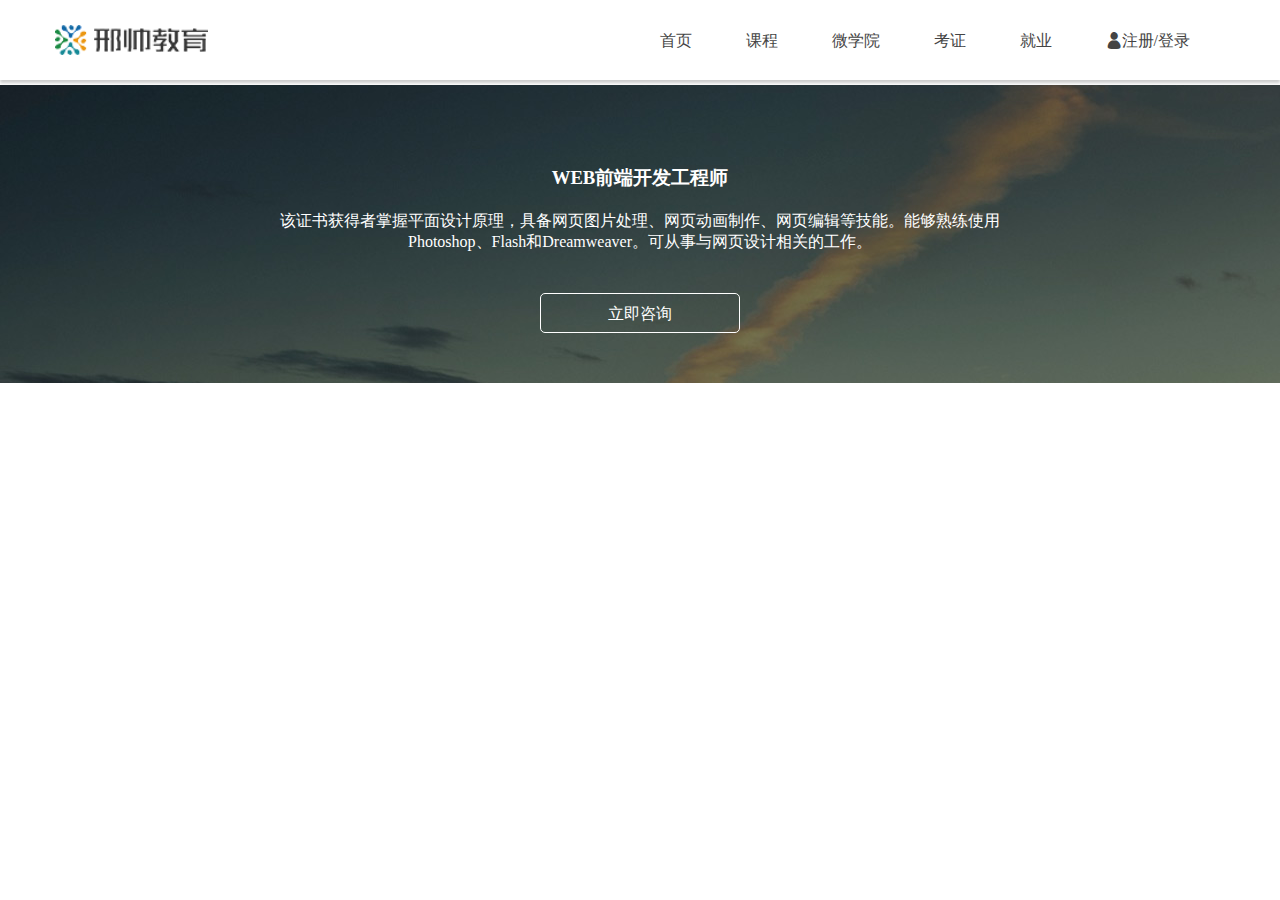
<file: 新闻内容页面.html>
<!DOCTYPE >
<html>
	<head>
		<meta charset="UTF-8"/>
		<title>邢帅教育-登录注册</title>
		<meta name="viewport" content="width=device-width,initial-scale=1,minimum-scale=1,maximum-scale=1,user-scalable=no" />
		<link rel="stylesheet" type="text/css" href="css/style.css"/>
		<script src="js/index.js" type="text/javascript" charset="utf-8"></script>
		<script src="js/jquery-1.11.0.js" type="text/javascript" charset="utf-8"></script>
		<script src="js/swiper-3.3.1.jquery.min.js" type="text/javascript" charset="utf-8"></script>
	</head>
	<body>
		<header>
			<nav>
				<span class="logo">
					<img src="img/logo-topbar.png"/>
				</span>
				<ul id="navlist" class="navlist">
					<a href=""><li>首页</li></a>
					<a href=""><li>课程</li></a>
					<a href=""><li>微学院</li></a>
					<a href=""><li>考证</li></a>
					<a href=""><li>就业</li></a>
					<a href=""><li><span class="icon">&#xe60d;</span>注册/登录</li></a>
				</ul>
				<div class="nav-icon">
					<span class="list" id="list" onclick="list()">&#xe607;</span>
					<span class="close" id="close" onclick="list()">&#xe604;</span>
				</div>
			</nav>
		</header>
		<style type="text/css">
			.new-content{
				width: 100%;
			}
			.new-content .new-content-header{
				width: 100%;
				background-repeat: no-repeat;
				background-position: center center;
				background-size: auto 100%;
			}
			.new-content-header .shade{
				background: rgba(0,0,0,0.25);
				color: #fff;
				padding-bottom: 50px ;
			}
			.shade h3{
				padding: 80px 0 20px 0;
				text-align: center;
			}
			.shade .abstract{
				width: 800px;
				margin: 0 auto;
				text-align: center;
				padding-bottom: 40px;
			}
			.shade .new-btn{
				width: 200px;
				margin: 0 auto;
				text-align: center;
				height: 40px;
				line-height: 40px;
				border:1px solid #fff;
				border-radius: 5px;
			}
			.shade .new-btn:hover{
				background: #fff;
				color:#009aff;
				font-weight: 600;
			}
			@media only screen and (max-width: 640px) {
				.shade .abstract{width: 100%;padding: 10px;}
			}
		</style>
		<div class="new-content">
			<div class="new-content-header">
				<div class="shade" style="background-image:url(img/new-bg.jpg) ;">
					<h3>WEB前端开发工程师</h3>
					<p class="abstract">该证书获得者掌握平面设计原理，具备网页图片处理、网页动画制作、网页编辑等技能。能够熟练使用Photoshop、Flash和Dreamweaver。可从事与网页设计相关的工作。</p>
					<p class="new-btn">立即咨询</p>
				</div>
			</div>
			<div class="new-content-main">
				
			</div>
		</div>
	</body>
	<script type="text/javascript">
	
	 function list(){
	 	if($("#list").css('display')=="none"){
	 		document.getElementById("list").style.display="inline-block";
	 		document.getElementById("close").style.display="none";
	 		$("#navlist").removeClass("navlist2");
	 		$("#navlist").addClass("navlist");
	 	}else{
	 		document.getElementById("list").style.display="none";
	 		document.getElementById("close").style.display="inline-block";
	 		$("#navlist").removeClass("navlist");
	 		$("#navlist").addClass('navlist2');
	 	}
	 }
	 
	 
	</script>
</html>
</file>
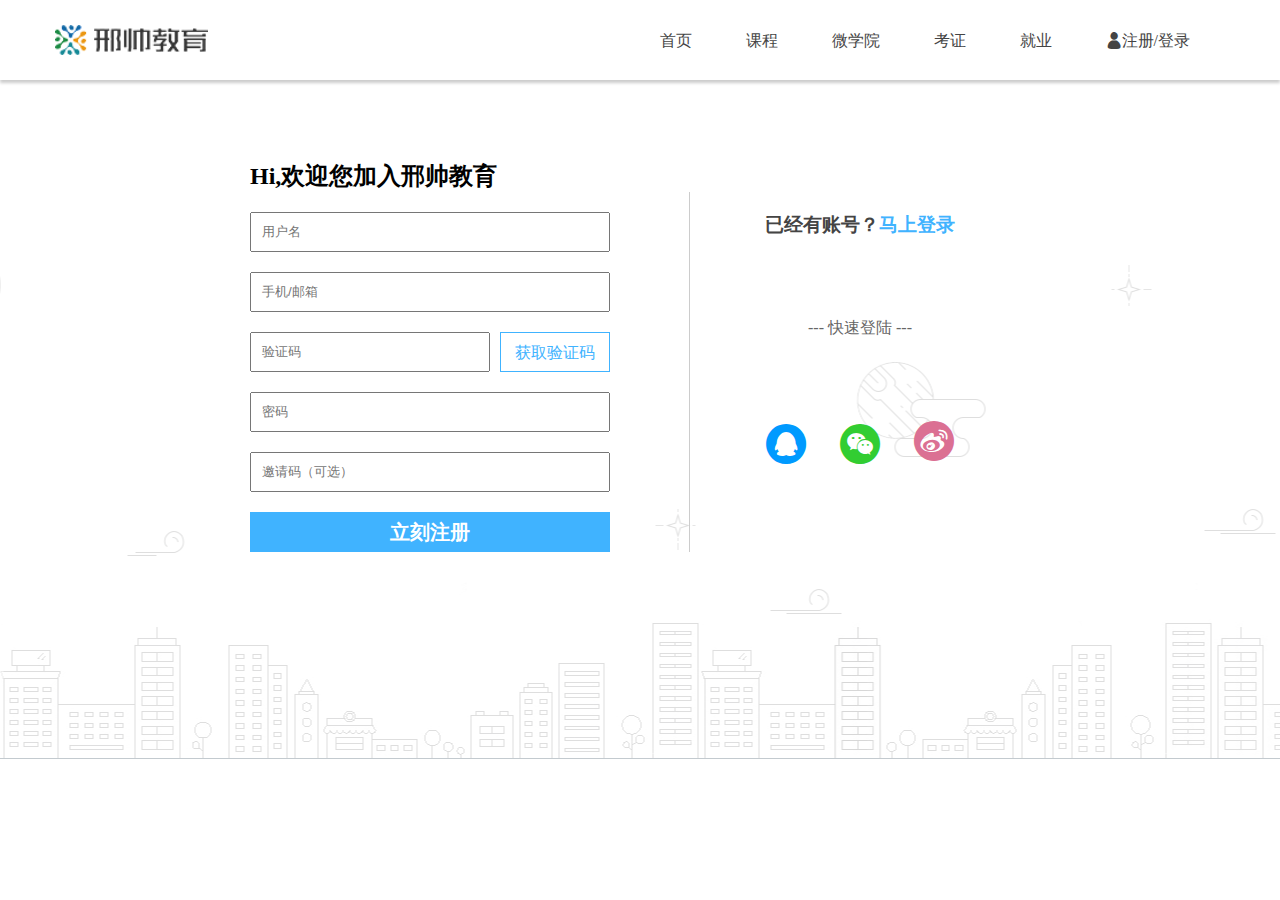
<file: 注册页面.html>
<!DOCTYPE >
<html>
	<head>
		<meta charset="UTF-8"/>
		<title>邢帅教育-登录注册</title>
		<meta name="viewport" content="width=device-width,initial-scale=1,minimum-scale=1,maximum-scale=1,user-scalable=no" />
		<link rel="stylesheet" type="text/css" href="css/style.css"/>
		<script src="js/index.js" type="text/javascript" charset="utf-8"></script>
		<script src="js/jquery-1.11.0.js" type="text/javascript" charset="utf-8"></script>
		<script src="js/swiper-3.3.1.jquery.min.js" type="text/javascript" charset="utf-8"></script>
	</head>
	<body>
		<header>
			<nav>
				<span class="logo">
					<img src="img/logo-topbar.png"/>
				</span>
				<ul id="navlist" class="navlist">
					<a href=""><li>首页</li></a>
					<a href=""><li>课程</li></a>
					<a href=""><li>微学院</li></a>
					<a href=""><li>考证</li></a>
					<a href=""><li>就业</li></a>
					<a href=""><li><span class="icon">&#xe60d;</span>注册/登录</li></a>
				</ul>
				<div class="nav-icon">
					<span class="list" id="list" onclick="list()">&#xe607;</span>
					<span class="close" id="close" onclick="list()">&#xe604;</span>
				</div>
			</nav>
		</header>
		<style type="text/css">
			/*登录页面*/
			.login-content{
				background: url(img/bg-login1.png) center center no-repeat;
			}
			.main{
				width: 780px;
				height: 615px;
				margin:0 auto;
			}
			.main h2{margin-top: 80px;}
			.main-l{
				width: 440px;
				box-sizing: border-box;
				display: inline-block;
				float: left;
				border-right:1px solid #ccc ;
			}
			.main-r{
				width: 340px;
				display: inline-block;
				float: left;
				text-align: center;
			}
			form{
				width: 360px;
			}
			.input{
				
				box-sizing: border-box;
				height:40px;
				line-height: 40px;
				width: 360px;
				margin-top: 20px;
				outline: none;
				text-indent: 10px;
			}
			.verification-code input{
				box-sizing: border-box;
				height:40px;
				line-height: 40px;
				width: 240px;
				margin-top: 20px;
				text-indent: 10px;
			}
			.verification-code{position: relative;}
			.verification-code span{
				box-sizing: border-box;
				display: inline-block;
				border:1px solid #40b3ff;
				color:#40b3ff ;
				height:40px;
				line-height: 40px;
				width: 110px;
				text-align: center;
				position: absolute;
				bottom: 0;
				right: 0;
			}
			.verification-code span:hover{
				background-color: #40B3FF;
				color: #fff;
			}
			input[type="submit"]{
				height:40px;
				line-height: 40px;
				color: #fff;
				background: #40b3ff;
				border: none;
				font-size: 20px;
				font-weight: 600;
				text-indent: 0px;
			}
			input[type="submit"]:hover{
				background: #007AFF;
				text-indent: 0px;
			}
			
			.main-r h3{
				margin-top: 20px;
				color: #444;
			}
			.main-r h3 a{
				color: #40B3FF;
			}
			.main-r p{
				margin:80px 0 80px 0;
				color: #666;
			}
			.three-login .icon{
				font-size: 40px;
				margin: 15px;
			}
			.three-login a:nth-child(1){
				color: #009aff;
			}
			.three-login a:nth-child(2){
				color: limegreen;
			}
			.three-login a:nth-child(3){
				color: palevioletred;
			}
			
			@media only screen  and (max-width: 640px) {
				.login-content,.main,.main-l,.main-r,form,.input{
					width: 100%;
				}
				.verification-code input{
					width: 70%;
				}
				.verification-code span{
					width: 30%;
				}
			}
			
		</style>
		<div class="login-content">
			<div class="main">
				<h2>Hi,欢迎您加入邢帅教育</h2>
				<div class="main-l">
					<form action="" method="post">
						<div class="">
							<input class="input" type="text" id="username" value="" placeholder="用户名" />
						</div>
						<div class="">
							<input class="input" type="text" id="mobile" value="" placeholder="手机/邮箱"/>
						</div>
						<div class="verification-code">
							<input type="text" id="verification" value="" placeholder="验证码" />
							<span class="send">获取验证码</span>
						</div>
						<div class="">
							<input class="input" type="password" id="password" value="" placeholder="密码"/>
						</div>
						<div class="">
							<input class="input" type="text" id="invitation" value="" placeholder="邀请码（可选）" />
						</div>
						<input class="input" type="submit" value="立刻注册"/>
					</form>
				</div>
				<div class="main-r">
					<h3>已经有账号？<a href="">马上登录</a></h3>
					<p>--- 快速登陆 ---</p>
					<div class="three-login">
						<a href=""><span class="icon">&#xe617;</span></a>
						<a href=""><span class="icon">&#xe616;</span></a>
						<a href=""><span class="icon">&#xe619;</span></a>
					</div>
				</div>
			</div>
		</div>
	</body>
	<script type="text/javascript">
	
	 function list(){
	 	if($("#list").css('display')=="none"){
	 		document.getElementById("list").style.display="inline-block";
	 		document.getElementById("close").style.display="none";
	 		$("#navlist").removeClass("navlist2");
	 		$("#navlist").addClass("navlist");
	 	}else{
	 		document.getElementById("list").style.display="none";
	 		document.getElementById("close").style.display="inline-block";
	 		$("#navlist").removeClass("navlist");
	 		$("#navlist").addClass('navlist2');
	 	}
	 }
	 
	 
	</script>
</html>
</file>
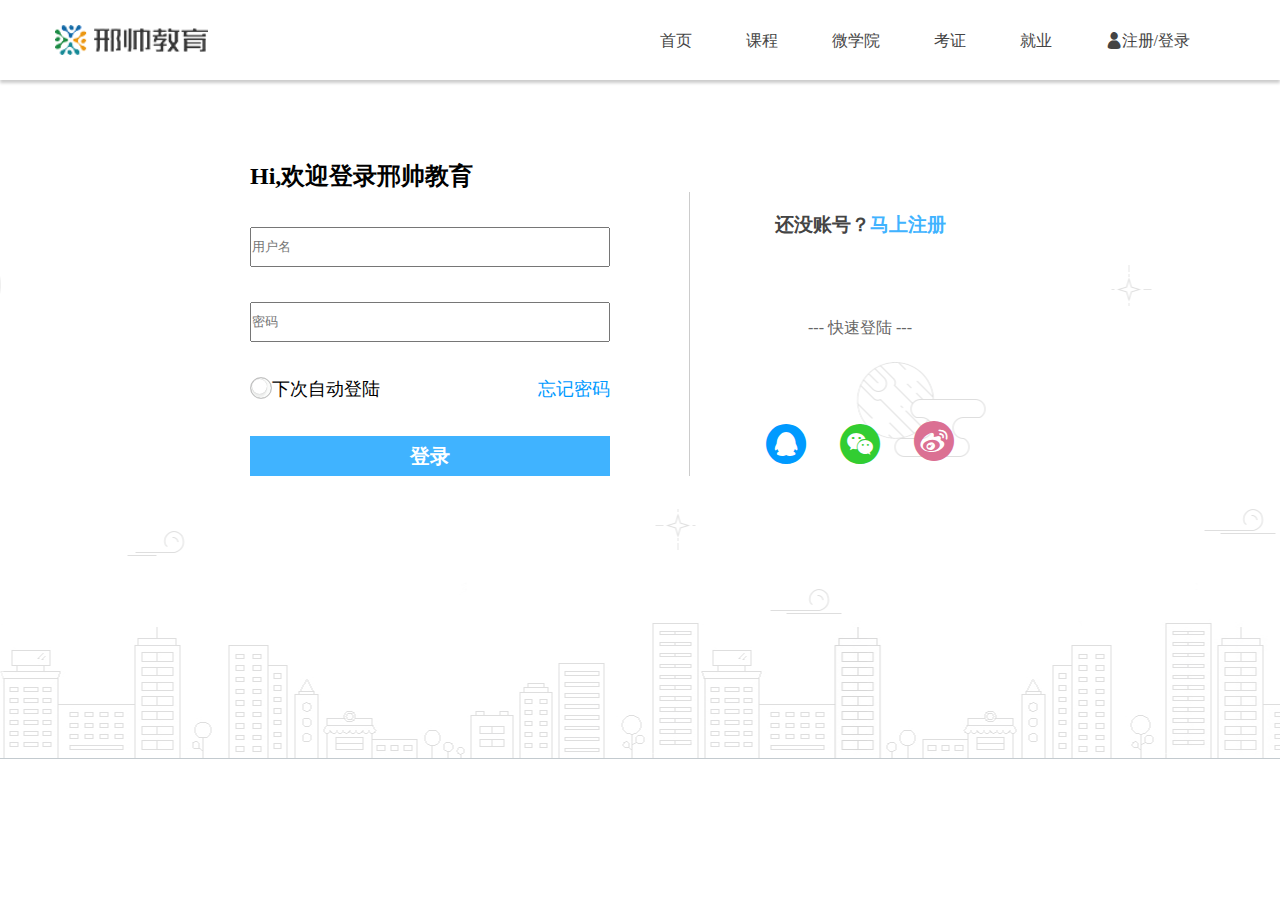
<file: 登陆页面.html>
<!DOCTYPE html>
<html>
	<head>
		<meta charset="UTF-8"/>
		<title>邢帅教育-登录注册</title>
		<meta name="viewport" content="width=device-width,initial-scale=1,minimum-scale=1,maximum-scale=1,user-scalable=no" />
		<link rel="stylesheet" type="text/css" href="css/style.css"/>
		<script src="js/index.js" type="text/javascript" charset="utf-8"></script>
		<script src="js/jquery-1.11.0.js" type="text/javascript" charset="utf-8"></script>
		<script src="js/swiper-3.3.1.jquery.min.js" type="text/javascript" charset="utf-8"></script>
	</head>
	<body>
		<header>
			<nav>
				<span class="logo">
					<img src="img/logo-topbar.png"/>
				</span>
				<ul id="navlist" class="navlist">
					<a href=""><li>首页</li></a>
					<a href=""><li>课程</li></a>
					<a href=""><li>微学院</li></a>
					<a href=""><li>考证</li></a>
					<a href=""><li>就业</li></a>
					<a href=""><li><span class="icon">&#xe60d;</span>注册/登录</li></a>
				</ul>
				<div class="nav-icon">
					<span class="list" id="list" onclick="list()">&#xe607;</span>
					<span class="close" id="close" onclick="list()">&#xe604;</span>
				</div>
			</nav>
		</header>
		<style type="text/css">
			/*登录页面*/
			.login-content{
				background: url(img/bg-login1.png) center center no-repeat;
			}
			.main{
				width: 780px;
				height: 615px;
				margin:0 auto;
			}
			.main h2{margin-top: 80px;}
			.main-l{
				width: 440px;
				box-sizing: border-box;
				display: inline-block;
				float: left;
				border-right:1px solid #ccc ;
			}
			.main-r{
				width: 340px;
				display: inline-block;
				float: left;
				text-align: center;
			}
			form{
				width: 360px;
			}
			.input{
				
				box-sizing: border-box;
				height:40px;
				line-height: 40px;
				width: 360px;
				margin-top: 35px;
				outline: none;
			}
			
			.auto-login{
				margin-top: 35px;
				
			}
			.auto-login span{
				font-size: 18px;
				height: 18px;
			}
			.auto-login span a{
				color: #009aff;
				float: right;
			}
			
			input[type="submit"]{
				height:40px;
				line-height: 40px;
				color: #fff;
				background: #40b3ff;
				border: none;
				font-size: 20px;
				font-weight: 600;
			}
			input[type="submit"]:hover{
				background: #007AFF;
			}
			
			.main-r h3{
				margin-top: 20px;
				color: #444;
			}
			.main-r h3 a{
				color: #40B3FF;
			}
			.main-r p{
				margin:80px 0 80px 0;
				color: #666;
			}
			.three-login .icon{
				font-size: 40px;
				margin: 15px;
			}
			.three-login a:nth-child(1){
				color: #009aff;
			}
			.three-login a:nth-child(2){
				color: limegreen;
			}
			.three-login a:nth-child(3){
				color: palevioletred;
			}
			
			@media only screen  and (max-width: 640px) {
				.login-content,.main,.main-l,.main-r,form,.input{
					width: 100%;
				}
				.verification-code input{
					width: 70%;
				}
				.verification-code span{
					width: 30%;
				}
				.main-r p{
				margin:20px 0 20px 0;
				color: #666;
			}
			}
			
		</style>
		<div class="login-content">
			<div class="main">
				<h2>Hi,欢迎登录邢帅教育</h2>
				<div class="main-l">
					<form action="" method="post">
						<div class="">
							<input class="input" type="text" id="username" value="" placeholder="用户名" />
						</div>
	
						<div class="">
							<input class="input" type="password" id="password" value="" placeholder="密码"/>
						</div>
						<div class="auto-login">
							<style type="text/css">
							.wrap{display: inline-block;}
								.chk_3{display: none;}
								.chk_3 + label {
									
	background-color: #fafbfa;
	border-radius: 50px;
	display: inline-block;
	position: relative;
	-webkit-transition: all 0.1s ease-in;
	transition: all 0.1s ease-in;
	width: 30px;
	height: 18px;
}

.chk_3  + label:after {
	content: ' ';
	position: absolute;
	top: 0;
	-webkit-transition: box-shadow 0.1s ease-in;
	transition: box-shadow 0.1s ease-in;
	left: 0;
	width: 100%;
	height: 100%;
	border-radius: 100px;
	box-shadow: inset 0 0 0 0 #eee, 0 0 1px rgba(0,0,0,0.4);
}

.chk_3  + label:before {
	content: ' ';
	position: absolute;
	background: white;
	top: 1px;
	left: 1px;
	z-index: 999999;
	width: 15px;
	-webkit-transition: all 0.1s ease-in;
	transition: all 0.1s ease-in;
	height: 15px;
	border-radius: 50px;
	box-shadow: 0 3px 1px rgba(0,0,0,0.05), 0 0px 1px rgba(0,0,0,0.3);
}

.chk_3:active + label:after {
	box-shadow: inset 0 0 0 20px #eee, 0 0 1px #eee;
}

.chk_3:active + label:before {
	width: 37p
}

.chk_3:checked:active + label:before {
	width: 37px;
	left: 10px;
}

.chk_3  + label:active {
	box-shadow: 0 1px 2px rgba(0,0,0,0.05), inset 0px 1px 3px rgba(0,0,0,0.1);
}

.chk_3:checked + label:before {
	content: ' ';
	position: absolute;
	left: 16px;
	border-radius: 100px;
}

.chk_3:checked + label:after {
	content: ' ';
	font-size: 1.5em;
	position: absolute;
	background: #4cda60;
	box-shadow: 0 0 1px #4cda60;
}
							</style>
                            
<style type="text/css">
	.wrap{display: inline-block; width:22px;height: 22px; float: left;}
	#checkbox_autologin{display: none;}
	
	.wrap label{
		width: 22px;
		height: 22px;
		box-sizing: border-box;
		border:1px solid #ccc;
		display: inline-block;
		float: left;
		position: relative;
	}
	.auto-login .text{float: left;}
	#checkbox_autologin + label:before{
		content: "";
		color: #fff;
		text-align: center;
		position: absolute;
		background: white;
		top: 0px;
		left: 0px;
		z-index: 999;
		width: 20px;
		height: 20px;
		transition: all .2s;
		
	}
	#checkbox_autologin:checked+label:before{
		content: '\2714';
		
		background: #009AFF;
		
		
	}
</style>
							<div class="wrap"">
								<input type="checkbox" id="checkbox_c1" class="chk_3" />
								<label for="checkbox_c1"></label>
							</div>
							<span>下次自动登陆</span>
							<span><a href="">忘记密码</a></span>
						</div>
						<input class="input" type="submit" value="登录"/>
					</form>
				</div>
				<div class="main-r">
					<h3>还没账号？<a href="">马上注册</a></h3>
					<p>--- 快速登陆 ---</p>
					<div class="three-login">
						<a href=""><span class="icon">&#xe617;</span></a>
						<a href=""><span class="icon">&#xe616;</span></a>
						<a href=""><span class="icon">&#xe619;</span></a>
					</div>
				</div>
			</div>
		</div>
	</body>
	<script type="text/javascript">
	
	 function list(){
	 	if($("#list").css('display')=="none"){
	 		document.getElementById("list").style.display="inline-block";
	 		document.getElementById("close").style.display="none";
	 		$("#navlist").removeClass("navlist2");
	 		$("#navlist").addClass("navlist");
	 	}else{
	 		document.getElementById("list").style.display="none";
	 		document.getElementById("close").style.display="inline-block";
	 		$("#navlist").removeClass("navlist");
	 		$("#navlist").addClass('navlist2');
	 	}
	 }
	 
	 
	</script>
</html>
</file>
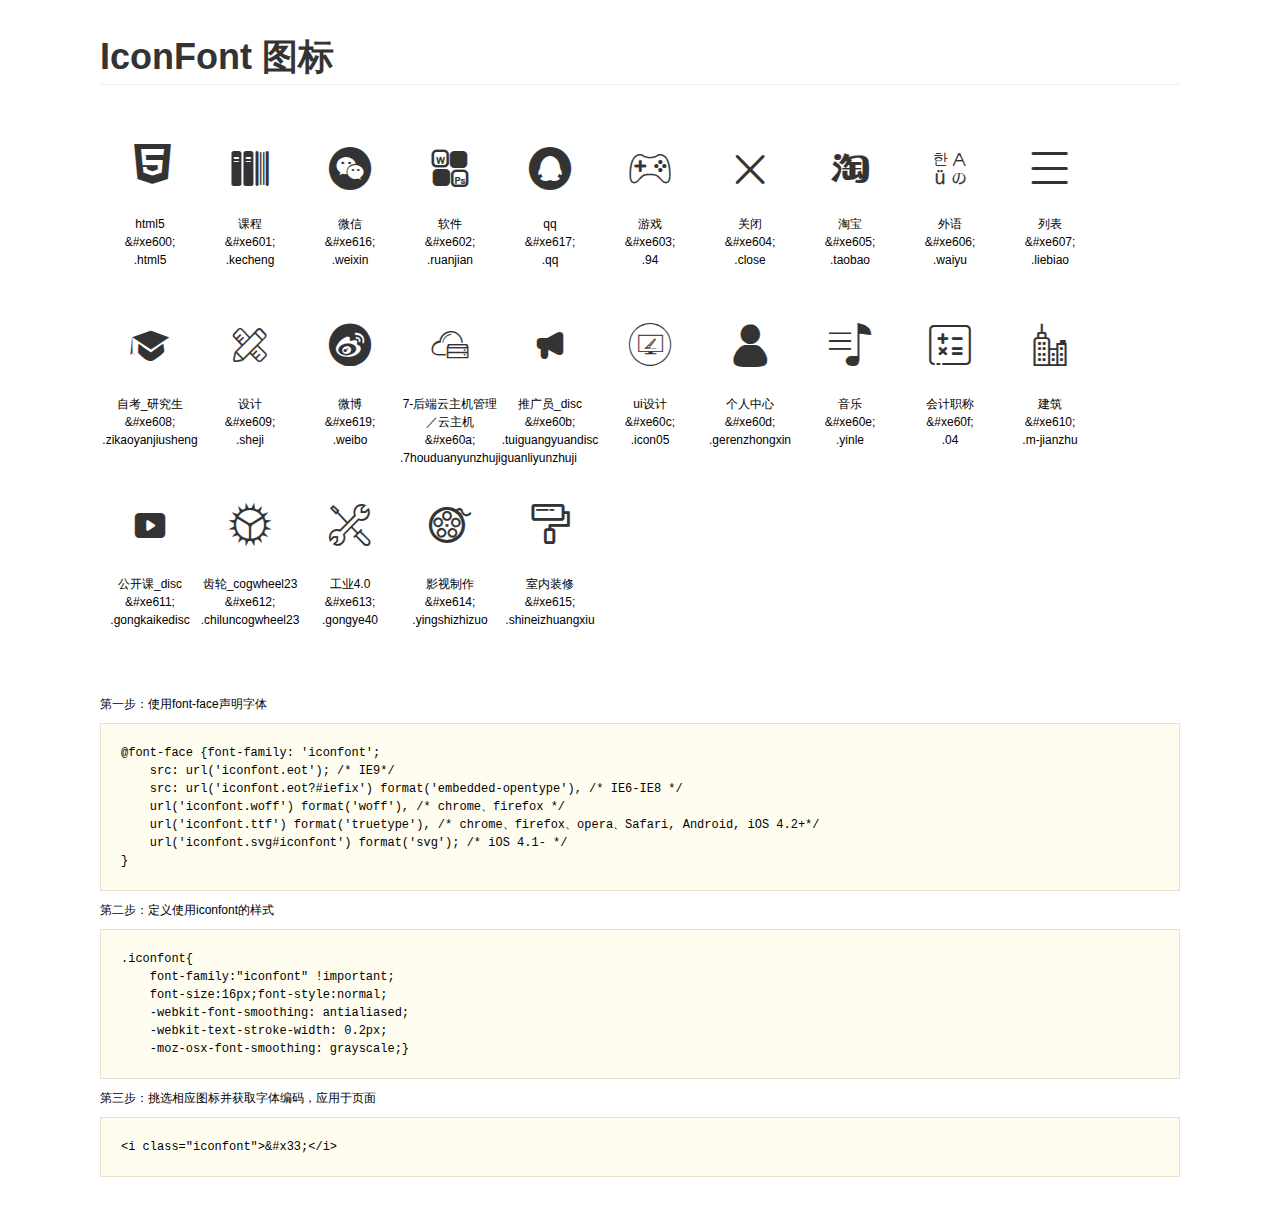
<file: css/demo.html>
<!DOCTYPE html>
<html>
<head>
    <meta charset="utf-8"/>
    <title>IconFont</title>
    <link rel="stylesheet" href="demo.css">
    <link rel="stylesheet" href="iconfont.css">
</head>
<body>
    <div class="main">
        <h1>IconFont 图标</h1>
        <ul class="icon_lists clear">
            
                <li>
                <i class="icon iconfont">&#xe600;</i>
                    <div class="name">html5</div>
                    <div class="code">&amp;#xe600;</div>
                    <div class="fontclass">.html5</div>
                </li>
            
                <li>
                <i class="icon iconfont">&#xe601;</i>
                    <div class="name">课程</div>
                    <div class="code">&amp;#xe601;</div>
                    <div class="fontclass">.kecheng</div>
                </li>
            
                <li>
                <i class="icon iconfont">&#xe616;</i>
                    <div class="name">微信</div>
                    <div class="code">&amp;#xe616;</div>
                    <div class="fontclass">.weixin</div>
                </li>
            
                <li>
                <i class="icon iconfont">&#xe602;</i>
                    <div class="name">软件</div>
                    <div class="code">&amp;#xe602;</div>
                    <div class="fontclass">.ruanjian</div>
                </li>
            
                <li>
                <i class="icon iconfont">&#xe617;</i>
                    <div class="name">qq</div>
                    <div class="code">&amp;#xe617;</div>
                    <div class="fontclass">.qq</div>
                </li>
            
                <li>
                <i class="icon iconfont">&#xe603;</i>
                    <div class="name">游戏</div>
                    <div class="code">&amp;#xe603;</div>
                    <div class="fontclass">.94</div>
                </li>
            
                <li>
                <i class="icon iconfont">&#xe604;</i>
                    <div class="name">关闭</div>
                    <div class="code">&amp;#xe604;</div>
                    <div class="fontclass">.close</div>
                </li>
            
                <li>
                <i class="icon iconfont">&#xe605;</i>
                    <div class="name">淘宝</div>
                    <div class="code">&amp;#xe605;</div>
                    <div class="fontclass">.taobao</div>
                </li>
            
                <li>
                <i class="icon iconfont">&#xe606;</i>
                    <div class="name">外语</div>
                    <div class="code">&amp;#xe606;</div>
                    <div class="fontclass">.waiyu</div>
                </li>
            
                <li>
                <i class="icon iconfont">&#xe607;</i>
                    <div class="name">列表</div>
                    <div class="code">&amp;#xe607;</div>
                    <div class="fontclass">.liebiao</div>
                </li>
            
                <li>
                <i class="icon iconfont">&#xe608;</i>
                    <div class="name">自考_研究生</div>
                    <div class="code">&amp;#xe608;</div>
                    <div class="fontclass">.zikaoyanjiusheng</div>
                </li>
            
                <li>
                <i class="icon iconfont">&#xe609;</i>
                    <div class="name">设计</div>
                    <div class="code">&amp;#xe609;</div>
                    <div class="fontclass">.sheji</div>
                </li>
            
                <li>
                <i class="icon iconfont">&#xe619;</i>
                    <div class="name">微博</div>
                    <div class="code">&amp;#xe619;</div>
                    <div class="fontclass">.weibo</div>
                </li>
            
                <li>
                <i class="icon iconfont">&#xe60a;</i>
                    <div class="name">7-后端云主机管理／云主机</div>
                    <div class="code">&amp;#xe60a;</div>
                    <div class="fontclass">.7houduanyunzhujiguanliyunzhuji</div>
                </li>
            
                <li>
                <i class="icon iconfont">&#xe60b;</i>
                    <div class="name">推广员_disc</div>
                    <div class="code">&amp;#xe60b;</div>
                    <div class="fontclass">.tuiguangyuandisc</div>
                </li>
            
                <li>
                <i class="icon iconfont">&#xe60c;</i>
                    <div class="name">ui设计</div>
                    <div class="code">&amp;#xe60c;</div>
                    <div class="fontclass">.icon05</div>
                </li>
            
                <li>
                <i class="icon iconfont">&#xe60d;</i>
                    <div class="name">个人中心</div>
                    <div class="code">&amp;#xe60d;</div>
                    <div class="fontclass">.gerenzhongxin</div>
                </li>
            
                <li>
                <i class="icon iconfont">&#xe60e;</i>
                    <div class="name">音乐</div>
                    <div class="code">&amp;#xe60e;</div>
                    <div class="fontclass">.yinle</div>
                </li>
            
                <li>
                <i class="icon iconfont">&#xe60f;</i>
                    <div class="name">会计职称</div>
                    <div class="code">&amp;#xe60f;</div>
                    <div class="fontclass">.04</div>
                </li>
            
                <li>
                <i class="icon iconfont">&#xe610;</i>
                    <div class="name">建筑</div>
                    <div class="code">&amp;#xe610;</div>
                    <div class="fontclass">.m-jianzhu</div>
                </li>
            
                <li>
                <i class="icon iconfont">&#xe611;</i>
                    <div class="name">公开课_disc</div>
                    <div class="code">&amp;#xe611;</div>
                    <div class="fontclass">.gongkaikedisc</div>
                </li>
            
                <li>
                <i class="icon iconfont">&#xe612;</i>
                    <div class="name">齿轮_cogwheel23</div>
                    <div class="code">&amp;#xe612;</div>
                    <div class="fontclass">.chiluncogwheel23</div>
                </li>
            
                <li>
                <i class="icon iconfont">&#xe613;</i>
                    <div class="name">工业4.0</div>
                    <div class="code">&amp;#xe613;</div>
                    <div class="fontclass">.gongye40</div>
                </li>
            
                <li>
                <i class="icon iconfont">&#xe614;</i>
                    <div class="name">影视制作</div>
                    <div class="code">&amp;#xe614;</div>
                    <div class="fontclass">.yingshizhizuo</div>
                </li>
            
                <li>
                <i class="icon iconfont">&#xe615;</i>
                    <div class="name">室内装修</div>
                    <div class="code">&amp;#xe615;</div>
                    <div class="fontclass">.shineizhuangxiu</div>
                </li>
            
        </ul>


        <div class="helps">
            第一步：使用font-face声明字体
            <pre>
@font-face {font-family: 'iconfont';
    src: url('iconfont.eot'); /* IE9*/
    src: url('iconfont.eot?#iefix') format('embedded-opentype'), /* IE6-IE8 */
    url('iconfont.woff') format('woff'), /* chrome、firefox */
    url('iconfont.ttf') format('truetype'), /* chrome、firefox、opera、Safari, Android, iOS 4.2+*/
    url('iconfont.svg#iconfont') format('svg'); /* iOS 4.1- */
}
</pre>
第二步：定义使用iconfont的样式
            <pre>
.iconfont{
    font-family:"iconfont" !important;
    font-size:16px;font-style:normal;
    -webkit-font-smoothing: antialiased;
    -webkit-text-stroke-width: 0.2px;
    -moz-osx-font-smoothing: grayscale;}
</pre>
第三步：挑选相应图标并获取字体编码，应用于页面
<pre>
&lt;i class="iconfont"&gt;&amp;#x33;&lt;/i&gt;
</pre>
        </div>

    </div>
</body>
</html>
</file>
<file: css/style.css>
/*初始化默认设置*/
*{margin: 0;
	padding: 0;
	list-style: none;
	text-decoration: none;
	box-sizing: border-box;
	}

header, section, footer, aside, nav, main, article, figure {
    display: block; 
}
html,body{font-family: "微软雅黑";}

@font-face {font-family: 'iconfont';
    src: url('iconfont.eot'); /* IE9*/
    src: url('iconfont.eot?#iefix') format('embedded-opentype'), /* IE6-IE8 */
    url('iconfont.woff') format('woff'), /* chrome、firefox */
    url('iconfont.ttf') format('truetype'), /* chrome、firefox、opera、Safari, Android, iOS 4.2+*/
    url('iconfont.svg#iconfont') format('svg'); /* iOS 4.1- */
}
.icon{
	font-family: "iconfont" !important;
}
.clear{
	clear: both;height: 0; overflow: hidden;
}

/*头部*/
header{
	box-shadow: 0px 3px 3px #ccc;
	margin-bottom: 5px;
}
nav{
	width: 1200px;
	margin: 0 auto;
	height: 80px;
	
	
}
nav .logo{
	display: inline-block;
	height: 80px;
	position: relative;
}
nav .logo img{
	position: absolute;
	height: 30px;
	top: 50%;
	margin-top: -15px;
	margin-left: 15px;
}
nav ul,li{
	display: inline-block;
	font-weight: normal;
	font-family: "微软雅黑";
	
}
nav .nav-icon{
	display: none;
}
nav ul{
	float: right;
	margin-right: 25px;
	
}
nav ul li{
	height: 80px;
	line-height: 80px;
	padding: 0 25px 0 25px;
	color: #444;
}

nav ul li:hover{
	background-color: rgb(0, 154, 255);
	color: #fff;
}
/*轮播*/
.swiper-container {
    
    height: 640px;
}
.swiper-container .swiper-button-next,
.swiper-container .swiper-button-prev{
	visibility: hidden;
}
.swiper-container:hover .swiper-button-next,
.swiper-container:hover .swiper-button-prev{
	visibility: visible;
}
/*课程*/

.content{
	width: 1200px;
	margin: 0 auto;
	
}
.course-hd{
	margin-bottom: 15px;
	
	position: relative;
}
.course-hd .title{
	font-size: 28px;
	display: inline-block;
	margin: 1em;
}
.course-hd .side{

	display: inline-block;
	border-bottom:1px solid #ccc;
	width: 80%;
}
.course-hd .side p{
	font-size: 16px;
	display: inline-block;
	margin: 5px;
} 
.course-hd .side a{
	color: #333;
	font-size: 14px;
	float: right;
	
}

.list{
	margin: 0 50px 50px 50px;
}
.list .item{
	
	width: 107px;
	height: 130px;
	text-align: center;
	position: relative;
	margin:0 10px 10px 10px;
	
}
.item-1{background-color: #fdce00;}
.item-2{background-color: #4caafc;}
.item-3{background-color: #e994dc;}
.item-4{background-color: #54cea9;}
.item-5{background-color: #9985cc;}
.item-6{background-color: #e3b47b;}
.item-7{background-color: #848d99;}
.item-8{background-color: #e6815c;}
.item-9{background-color: #8dd58b;}
.item-10{background-color: #ecb675;}
.item-11{background-color: #9b9fa5;}
.item-12{background-color: #e69a5c;}
.item-13{background-color: #68b9ff;}
.item-14{background-color: #de83d1;}
.item-15{background-color: #eccd00;}
.item-16{background-color: #9d89d3;}
.list .item .icon{
	display: inline-block;
	margin: 10px;
	font-size: 60px;
	font-family: "iconfont";
	font-style: normal;
	color: #fff;
}
.list .item h3{color: #fff; margin: 5px; font-size: 14px;}
.list .item .into{
	position: absolute; left: 0; top: 0; width: 100%; height: 100%; line-height: 100%;
 background-color: rgba(0,0,0,0.2); display: none; align-items: center; justify-content: center;}
.list .item .into span{
	padding: 5px;
	border: 1px solid #fff;
	border-radius: 5px;
	color: #fff;
	}
.list .item .into span:hover{
	background-color: #fff;
	color: #aaa;
}
.list .item:hover .into{
	position: absolute; left: 0; top: 0; width: 100%; height: 100%; line-height: 100%;
 background-color: rgba(0,0,0,0.2); display: inline-block; line-height: 130px;font-size: 14px;
}
/*直播课程*/
.grey{
	background-color: #efefef;
	
}
.design-list{
	margin: 0 50px 50px 50px;
}
.design-list .item{
	width: 254px;
	height: 224px;
	padding: 12px 9px 21px;
	font-size: 18px;
	position: relative;
	z-index: 1;
	margin-bottom: 10px;
	float: left;
}
.design-list .item:hover{
	box-shadow: 0px 0px 15px #aaa;
}

.design-list .item .pic{
	width: 100%;
	height: 148px;
	position: relative;
	background-size: 100% auto;
	background-position: center center;
	transition: all 0.5s;
}
.design-list .item .pic:hover{
	width: 100%;
	height: 148px;
	position: relative;
	background-size: 120% auto;
	background-position: center center;
}
.design-list .item .pic .info{
	width: 100%;
	position: absolute;
	bottom: 0;
	left: 0;
	background-color: rgba(0,0,0,0.35);
	color: #fff;
	font-size: 12px;
	line-height: 30px;
	height: 30px;
	overflow: hidden;
}
.info .time{
	box-sizing: border-box;
	padding-left: 10px;
	width: 70%;
	float: left;
	text-overflow: ellipsis;
}
.info .play{
	width: 30%;
	float: right;
	background-color: #007dcf;
	text-align: center;
}
.details{padding: 0 10px 0px 10px;}
.details h3{padding:15px 0px 15px 0px; height: 20px;}
.details .tip{
	display: inline-block;
	height: 20px;
	padding: 0 5px 0 5px;
	border: 1px solid #78b421;
	border-radius: 5px;
	color: #78B421;
	font-size: 12px;
	text-align: center;
	line-height: 18px;
	box-sizing: border-box;
	float: left;
}
.details .design-title{
	display: inline-block;
	padding: 0 5px 0 5px;
	width: 77%;
	height: 20px;
	font-size: 16px;
	line-height: 20px;
	overflow: hidden;
	white-space: nowrap;
	text-overflow: ellipsis;
	color: #333;
	float: left;
	
}

.details .row{
	height: 26px;
	line-height: 26px;
}
.details .row .teacher{
	width: 50%;
	float: left;
	color: #848D99;
	text-overflow: ellipsis;
	text-align: left;
	overflow: hidden;
	font-size: 13px;
	
}
.details .row .classname{
	width: 50%;
	float: right;
	color: #50a9fd;
	text-overflow: ellipsis;
	text-align: right;
	overflow: hidden;
	font-size: 13px;
	
}
/*底部区域*/
.rongyu{
	width: 1200px;
	margin: 0 auto;
}
.rongyu .item{
	width: 25%;
	float: left;
	display: inline-block;
	height: 200px;
	background-repeat: no-repeat;
	background-position: center center;
}
/*footer区域*/
.footer{
	width: 1200px;
	margin: 0px auto;
	display: block;
}
.footer-l{
	box-sizing: border-box;
	padding: 30px 50px 30px 50px;
	width: 700px;
	display: inline-block;
	float: left;
}
.footer-nav a{
	display: inline-block;
	margin-right: 40px;
	color: #444;
	
}
.friendlink{margin-top: 20px;}
.friendlink a{
	display: inline-block;
	margin-right: 30px;
	color: #888;
}
.copyright{
	color: #888;
	margin-top: 20px;
}
.footer-r{
	width: 500px;
	display: inline-block;
	float: left;
	
}
.footer-r div{
	display: inline-block;
	float: right;
	text-align: center;
	margin:20px;
}
.footer-r div img{
	width: 110px;
}
	

/*手机响应式*/
/*js辅助代码-头部*/
.lt640 nav .nav-icon{
display: inline-block;
font-family: "iconfont" !important;
font-size: 35px;
float: right;
line-height: 80px;
margin: 0 15px 0 15px;
}
.lt640 nav .nav-icon .close{
	display: none;
}


.lt640 nav{
	width: 100%;
	border-radius: 0px;
}

.lt640 .navlist{
	display: none;
	position: absolute;
	top:80px;
	float: none;
	width: 100%;
}
.lt640 nav ul li{
	display: block;
	width: 100%;
	float: none;
	height: 50px;
	line-height: 50px;
	background-color: #4CAAFC;
	border-bottom: 1px solid #ccc;
	color: #fff;
}
.lt640 nav ul li:active{
	display: block;
	width: 100%;
	float: none;
	height: 50px;
	line-height: 50px;
	background-color: #2297fd;
	border-bottom: 1px solid #ccc;
	color: #fff;
}
.lt640 .navlist2{
	display: block;
	position: absolute;
	top:80px;
	float: none;
	width: 100%;
	z-index: 10;
}


@media only screen and (max-width:640px) {
/*头部*/
nav .nav-icon{
display: inline-block;
font-family: "iconfont" !important;
font-size: 35px;
float: right;
line-height: 80px;
margin: 0 15px 0 15px;
}
nav .nav-icon .close{
	display: none;
}


nav{
	width: 100%;
	border-radius: 0px;
}

.navlist{
	display: none;
	position: absolute;
	top:80px;
	float: none;
	width: 100%;
}
nav ul li{
	display: block;
	width: 100%;
	float: none;
	height: 50px;
	line-height: 50px;
	background-color: #4CAAFC;
	border-bottom: 1px solid #ccc;
	color: #fff;
}
nav ul li:active{
	display: block;
	width: 100%;
	float: none;
	height: 50px;
	line-height: 50px;
	background-color: #2297fd;
	border-bottom: 1px solid #ccc;
	color: #fff;
}
.navlist2{
	display: block;
	position: absolute;
	top:80px;
	float: none;
	width: 100%;
	z-index: 10;
}


/*头部结束*/
/*轮播*/
.swiper-container{
	height: 200px;
}
.swiper-slide{
	background-size: auto 100% !important;
}
/*课程*/
.content{width: 100%;}
.course-hd{
	margin:0px;
	
	position: relative;
	padding: 0px;
}
.course-hd .title{
	font-size: 28px;
	display: block;
	text-align: center;
}
.course-hd .side{
	display: none;
}

.list{
	margin: 0px;
	padding:0px ;
}

.list .item{
	
	width: 25%;
	text-align: center;
	margin: 0;
	float: left;
}
.design-list .item .pic{
	background-size: auto 100%;
}
/*直播课程*/
.design-list{margin: 0;}
.design-list .item{
	width: 50%;
	padding: 0;
	height: auto;
}
.design-list .item h3{display: none;}
/*底部*/
.rongyu{
	display: none;
}
.footer{
	display: none;
}


}
</file>
<file: css/iconfont.css>
@font-face {font-family: "iconfont";
  src: url('iconfont.eot?t=1471855788'); /* IE9*/
  src: url('iconfont.eot?t=1471855788#iefix') format('embedded-opentype'), /* IE6-IE8 */
  url('iconfont.woff?t=1471855788') format('woff'), /* chrome, firefox */
  url('iconfont.ttf?t=1471855788') format('truetype'), /* chrome, firefox, opera, Safari, Android, iOS 4.2+*/
  url('iconfont.svg?t=1471855788#iconfont') format('svg'); /* iOS 4.1- */
}

.iconfont {
  font-family:"iconfont" !important;
  font-size:16px;
  font-style:normal;
  -webkit-font-smoothing: antialiased;
  -webkit-text-stroke-width: 0.2px;
  -moz-osx-font-smoothing: grayscale;
}
.icon-html5:before { content: "\e600"; }
.icon-kecheng:before { content: "\e601"; }
.icon-weixin:before { content: "\e616"; }
.icon-ruanjian:before { content: "\e602"; }
.icon-qq:before { content: "\e617"; }
.icon-94:before { content: "\e603"; }
.icon-close:before { content: "\e604"; }
.icon-taobao:before { content: "\e605"; }
.icon-waiyu:before { content: "\e606"; }
.icon-liebiao:before { content: "\e607"; }
.icon-zikaoyanjiusheng:before { content: "\e608"; }
.icon-sheji:before { content: "\e609"; }
.icon-weibo:before { content: "\e619"; }
.icon-7houduanyunzhujiguanliyunzhuji:before { content: "\e60a"; }
.icon-tuiguangyuandisc:before { content: "\e60b"; }
.icon-icon05:before { content: "\e60c"; }
.icon-gerenzhongxin:before { content: "\e60d"; }
.icon-yinle:before { content: "\e60e"; }
.icon-04:before { content: "\e60f"; }
.icon-m-jianzhu:before { content: "\e610"; }
.icon-gongkaikedisc:before { content: "\e611"; }
.icon-chiluncogwheel23:before { content: "\e612"; }
.icon-gongye40:before { content: "\e613"; }
.icon-yingshizhizuo:before { content: "\e614"; }
.icon-shineizhuangxiu:before { content: "\e615"; }
</file>
<file: css/demo.css>
*{margin: 0;padding: 0;list-style: none;}
/*
KISSY CSS Reset
理念：1. reset 的目的不是清除浏览器的默认样式，这仅是部分工作。清除和重置是紧密不可分的。
2. reset 的目的不是让默认样式在所有浏览器下一致，而是减少默认样式有可能带来的问题。
3. reset 期望提供一套普适通用的基础样式。但没有银弹，推荐根据具体需求，裁剪和修改后再使用。
特色：1. 适应中文；2. 基于最新主流浏览器。
维护：玉伯<lifesinger@gmail.com>, 正淳<ragecarrier@gmail.com>
 */

/** 清除内外边距 **/
body, h1, h2, h3, h4, h5, h6, hr, p, blockquote, /* structural elements 结构元素 */
dl, dt, dd, ul, ol, li, /* list elements 列表元素 */
pre, /* text formatting elements 文本格式元素 */
form, fieldset, legend, button, input, textarea, /* form elements 表单元素 */
th, td /* table elements 表格元素 */ {
  margin: 0;
  padding: 0;
}

/** 设置默认字体 **/
body,
button, input, select, textarea /* for ie */ {
  font: 12px/1.5 tahoma, arial, \5b8b\4f53, sans-serif;
}
h1, h2, h3, h4, h5, h6 { font-size: 100%; }
address, cite, dfn, em, var { font-style: normal; } /* 将斜体扶正 */
code, kbd, pre, samp { font-family: courier new, courier, monospace; } /* 统一等宽字体 */
small { font-size: 12px; } /* 小于 12px 的中文很难阅读，让 small 正常化 */

/** 重置列表元素 **/
ul, ol { list-style: none; }

/** 重置文本格式元素 **/
a { text-decoration: none; }
a:hover { text-decoration: underline; }


/** 重置表单元素 **/
legend { color: #000; } /* for ie6 */
fieldset, img { border: 0; } /* img 搭车：让链接里的 img 无边框 */
button, input, select, textarea { font-size: 100%; } /* 使得表单元素在 ie 下能继承字体大小 */
/* 注：optgroup 无法扶正 */

/** 重置表格元素 **/
table { border-collapse: collapse; border-spacing: 0; }

/* 清除浮动 */
.ks-clear:after, .clear:after {
  content: '\20';
  display: block;
  height: 0;
  clear: both;
}
.ks-clear, .clear {
  *zoom: 1;
}

.main {padding: 30px 100px;}
.main h1{font-size:36px; color:#333; text-align:left;margin-bottom:30px; border-bottom: 1px solid #eee;}

.helps{margin-top:40px;}
.helps pre{
  padding:20px;
  margin:10px 0;
  border:solid 1px #e7e1cd;
  background-color: #fffdef;
  overflow: auto;
}

.icon_lists li{
  float:left;
  width: 100px;
  height:180px;
  text-align: center;
}
.icon_lists .icon{
  font-size: 42px;
  line-height: 100px;
  margin: 10px 0;
  color:#333;
  -webkit-transition: font-size 0.25s ease-out 0s;
  -moz-transition: font-size 0.25s ease-out 0s;
  transition: font-size 0.25s ease-out 0s;

}
.icon_lists .icon:hover{
  font-size: 100px;
}
</file>
